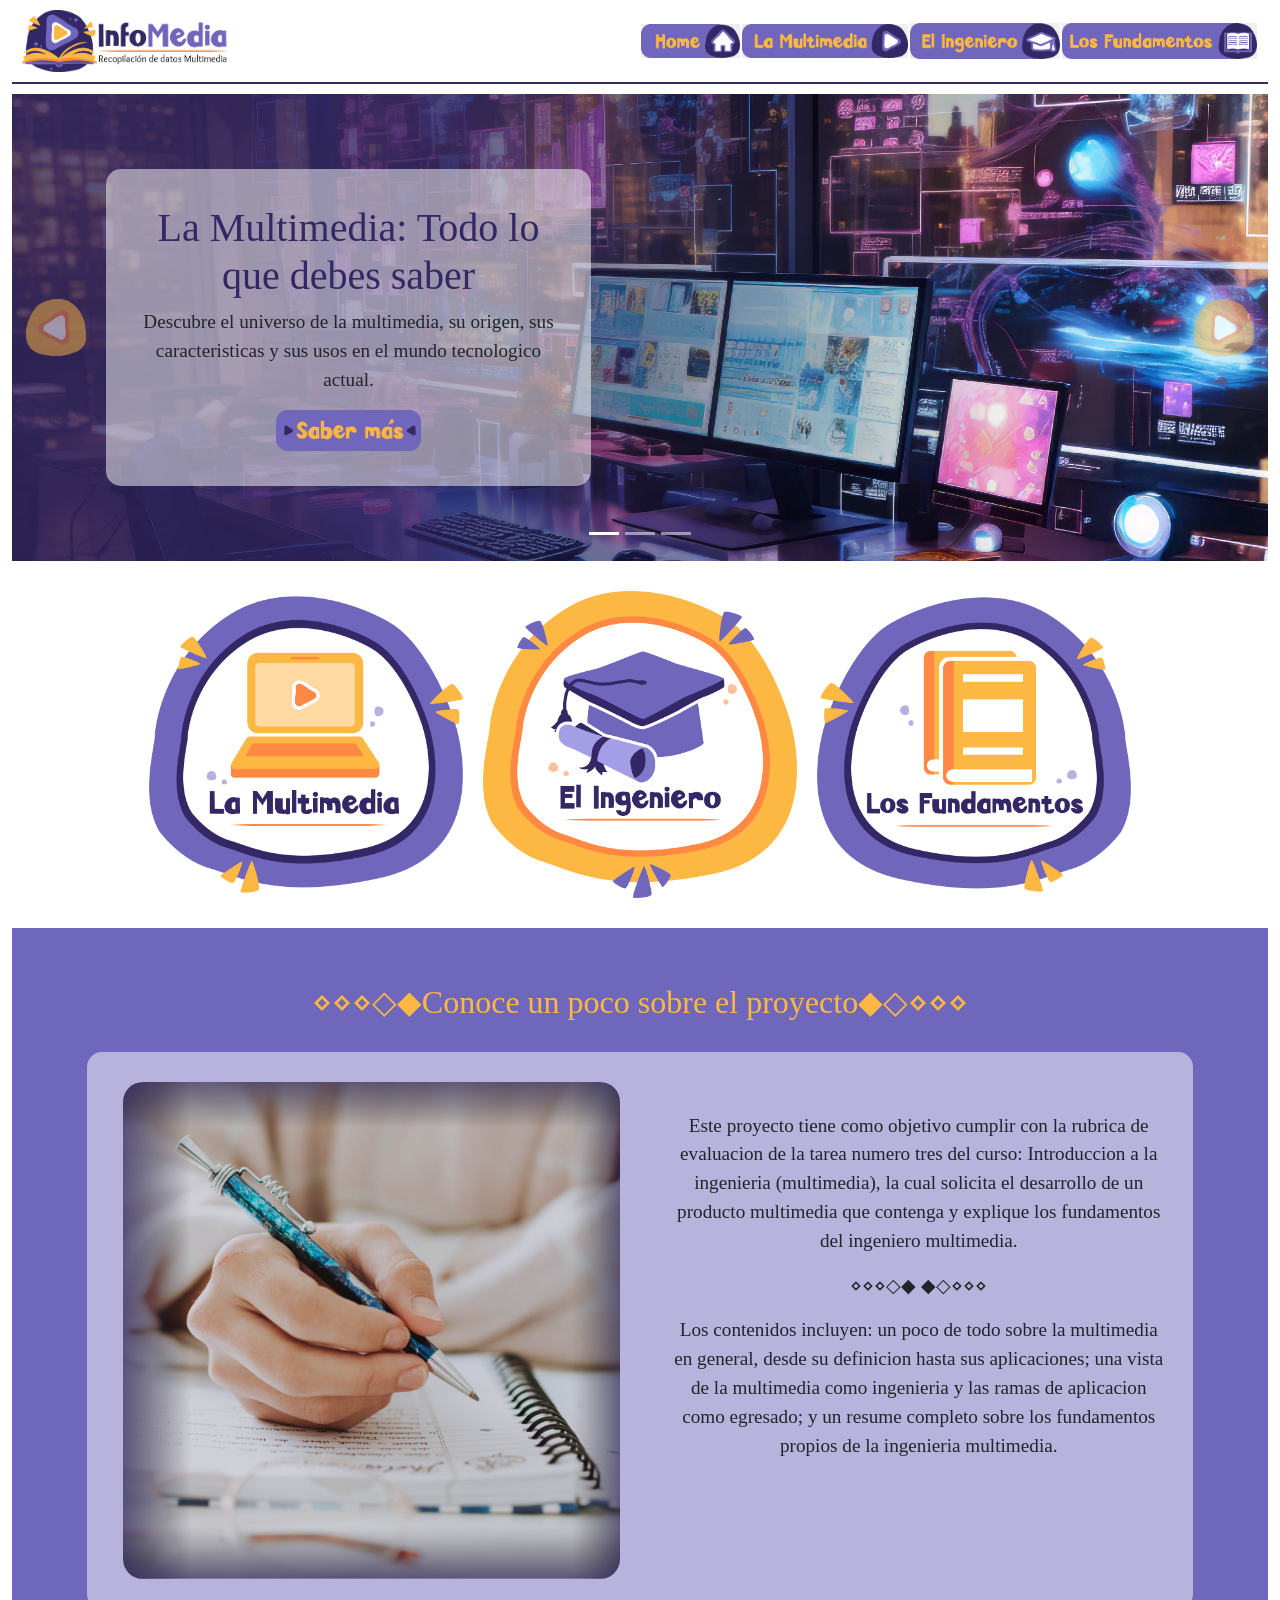
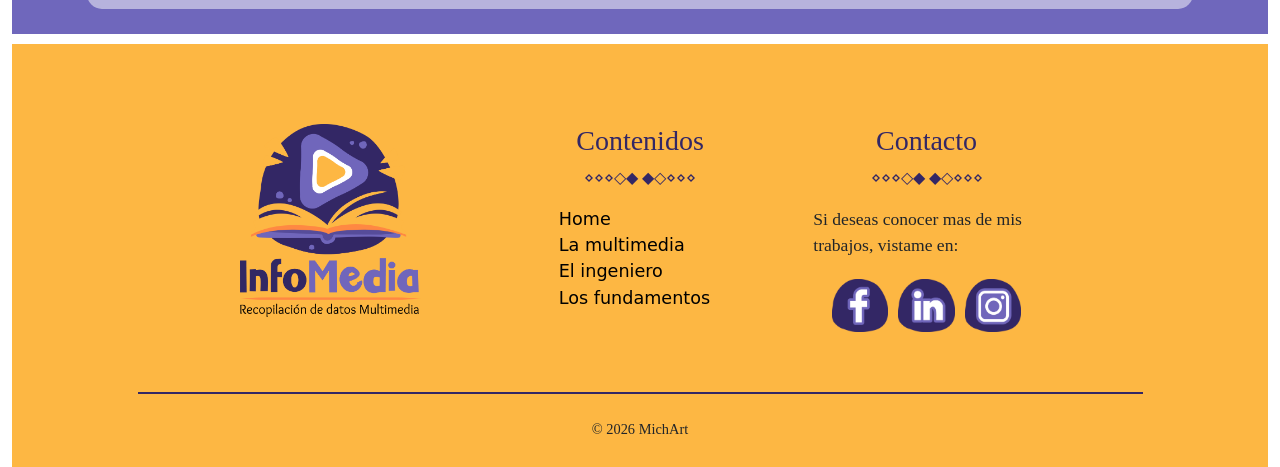
<file: index.html>
<!DOCTYPE html>
<html lang="es">

<head>

    <!--Archivos Meta-->
    <meta charset="UTF-8">
    <meta http-equiv="X-UA-Compatible" content="IE=edge">
    <meta name="viewport" content="width=device-width, initial-scale=1.0">

    <!--Mis estilos externos-->
    <link rel="stylesheet" href="css/style.css">

    <!-- Bootstrap CSS link-->
    <link rel="stylesheet" href="css/bootstrap.min.css">

    <!--Fuentes-->
    <link rel="stylesheet" href="fuente/Overlock-Regular.ttf">
    <link rel="stylesheet" href="fuente/PESTARA.ttf">

    <!--Titulo de la pagina-->
    <title>MultiInfo - HOME</title>

</head>

<body>
    <div class="container-fluid espacio">

        <!--Encabezado-->
        <div class="justifica_Enca padEn BordeEn">

            <div class="col-xs-10 col-sm-3 col-md-3 col-lg-2">
                <a href="index.html"><img src="images/barra_footer/logo.png" alt="Logo" class="ImaLogo"></a>
            </div>
            <div class="col-xs-10 col-sm-1 col-md-2 col-lg-4">

            </div>
            <div class="col-xs-10 col-sm-8 col-md-7 col-lg-6 justifica_Menu">
                <button class="BotonMenu ">
                    <a href="index.html" class="justifica_Menu contHome"><img src="images/barra_footer/BhomeN.png" alt="" class="BotonHome"></a>
                </button>
                <button class="BotonMenu">
                    <a href="la_multimedia.html" class="justifica_Menu contMulti"><img src="images/barra_footer/BMultiN.png" alt="" class="BotonMulti"></a>
                </button>
                <button class="BotonMenu">
                    <a href="el_ingeniero.html" class="justifica_Menu contInge"><img src="images/barra_footer/BIngeN.png" alt="" class="BotonInge"></a>
                </button>
                <button class="BotonMenu">
                    <a href="los_fundamentos.html" class="justifica_Menu contFunda"><img src="images/barra_footer/BFundaN.png" alt="" class="BotonFunda"></a>
                </button>
            </div>
        </div>

        <!--Banner-->
        <div id="carouselExample" class="carousel slide marBanner">

            <div class="carousel-indicators">
                <button type="button" data-bs-target="#carouselExampleIndicators" data-bs-slide-to="0" class="active"
                    aria-current="true" aria-label="Slide 1"></button>
                <button type="button" data-bs-target="#carouselExampleIndicators" data-bs-slide-to="1"
                    aria-label="Slide 2"></button>
                <button type="button" data-bs-target="#carouselExampleIndicators" data-bs-slide-to="2"
                    aria-label="Slide 3"></button>
            </div>
            
            <div class="carousel-inner">
                <div class="carousel-item active fondoC1">
                    <div class="justifica_TextB PadTextB">
                        <div class="col-xs-3 col-sm-3 col-md-5 col-lg-5 colorB1 justifica_TextB1 PadTextB1">
                            <h1 class="TamaFuenteT">La Multimedia: Todo lo que debes saber</h1>
                            <p class="TamaFuente">Descubre el universo de la multimedia, su origen, sus caracteristicas y sus usos en el mundo
                                tecnologico actual.</p>
                            <button class="BotonBannerM">
                                <a href="la_multimedia.html">
                                    <img src="images/HOME/iconos/BotonSmN.png" alt="" class="BotonMH">
                                </a>
                            </button>
                        </div>
                        <div class="col-xs-4 col-sm-4 col-md-5 col-lg-6">
                        </div>
                    </div>
                </div>
                <div class="carousel-item fondoC2">
                    <div class="justifica_TextB PadTextB">
                        <div class="col-xs-3 col-sm-3 col-md-5 col-lg-5 colorB1 justifica_TextB1 PadTextB1">
                            <h1 class="TamaFuenteT">La Multimedia como ingenieria</h1>
                            <p class="TamaFuente">Descubre como es la ingenieria multimedia en el ambito estudiantil, asi como en sus ramas ocupaciones y sus aplicaciones al ser egresado.</p>
                            <button class="BotonBannerM">
                                <a href="el_ingeniero.html">
                                    <img src="images/HOME/iconos/BotonSmN.png" alt="" class="BotonMH">
                                </a>
                            </button>
                        </div>
                        <div class="col-xs-4 col-sm-4 col-md-5 col-lg-6">
                        </div>
                    </div>
                </div>
                <div class="carousel-item fondoC3">
                    <div class="justifica_TextB PadTextB">
                        <div class="col-xs-3 col-sm-3 col-md-5 col-lg-5 colorB1 justifica_TextB1 PadTextB1">
                            <h1 class="TamaFuenteT">Fundamentos del ingeniero multimedia</h1>
                            <p class="TamaFuente">Descubre cuales son sol fundamentos mas importanes dentro de la ingenieria multimedia, sus objetivos y sus usos en el mundo ocupacional.</p>
                            <button class="BotonBannerM">
                                <a href="los_fundamentos.html">
                                    <img src="images/HOME/iconos/BotonSmN.png" alt="" class="BotonMH">
                                </a>
                            </button>
                        </div>
                        <div class="col-xs-4 col-sm-4 col-md-5 col-lg-6">
                        </div>
                    </div>
                </div>
            </div>
            <button class="BotonAn" data-bs-target="#carouselExample" data-bs-slide="prev">
                <img src="images/HOME/iconos/BotonAh.png" alt="" class="BotonCam">
            </button>
            <button class="BotonDes" data-bs-target="#carouselExample" data-bs-slide="next">
                <img src="images/HOME/iconos/BotonDh.png" alt="" class="BotonCam">
            </button>
        </div>


        <!--Contenidos-->
        <div class="justifica_Conte marConte">
            <div class=" col-sm-3 col-md-12 col-lg-12 justifica_ConteB">
                <button class="BotonMedia">
                    <a href="la_multimedia.html">
                        <img src="images/HOME/iconos/La_Multimedia.png" alt="" class="BotonMediaM">
                    </a>
                </button>
                <button class="BotonMedia">
                    <a href="el_ingeniero.html">
                        <img src="images/HOME/iconos/El_Ingeniero.png" alt="" class="BotonMediaM">
                    </a>
                </button>
                <button class="BotonMedia">
                    <a href="los_fundamentos.html">
                        <img src="images/HOME/iconos/Los_Fundamentos.png" alt="" class="BotonMediaM">
                    </a>
                </button>
            </div>
        </div>

        <!--Sobre el proyecto-->
        <div class="justifica_Proye marProye">

            <div class="col-xs-3 col-sm-3 col-md-10 col-lg-10 justifica_Proye1">
                <h2 class="TextTituloProye">⋄⋄⋄◇◆Conoce un poco sobre el proyecto◆◇⋄⋄⋄</h2>
            </div>
            <div class="col-xs-3 col-sm-3 col-md-11 col-lg-11 justifica_Proye1 FondoProye">
                <div class="CajaCoProye">
                    <img src="images/HOME/images/Image_Proyecto.jpg" alt="Imagen representativa" class="Image_Proyecto1">
                </div>

                <div class="CajaCoProye1">
                    <p class="TextContProye">
                        Este proyecto tiene como objetivo cumplir con la rubrica de evaluacion de la tarea numero tres del curso: Introduccion a la ingenieria (multimedia), la cual solicita el desarrollo de un producto multimedia que contenga y explique los fundamentos del ingeniero multimedia.
                    </p>
                    <p class="TextContProye">
                        ⋄⋄⋄◇◆ ◆◇⋄⋄⋄
                    </p>
                    <p class="TextContProye">
                        Los contenidos incluyen: un poco de todo sobre la multimedia en general, desde su definicion hasta sus aplicaciones; una vista de la multimedia como ingenieria y las ramas de aplicacion como egresado; y un resume completo sobre los fundamentos propios de la ingenieria multimedia.
                    </p>
                </div>

            </div>
        </div>

        <!--Footer-->
        <div class="justifica_Footer marFooter">

            <div class="col-sm-3 col-md-12 col-lg-10 justifica_Footer1 marFooter1">

                <div class="CajaCoFooter">
                    <img src="images/barra_footer/logoC.png" alt="Logo" class="ImglogoF">
                </div>
                <div class="CajaCoFooter">
                     <h3 class="TextTituloFooter1">Contenidos</h3>
                     <p class="Separa1">
                        ⋄⋄⋄◇◆ ◆◇⋄⋄⋄
                    </p>
                    <ul class="TextLiFooter1">
                        <p>
                            <li><a href="index.html" class="linkAfooter">Home</a></li>
                            <li><a href="la_multimedia.html" class="linkAfooter">La multimedia</a></li>
                            <li><a href="el_ingeniero.html" class="linkAfooter">El ingeniero</a></li>
                            <li><a href="los_fundamentos.html" class="linkAfooter">Los fundamentos</a></li>
                        </p>
                    </ul>
                </div>
                <div class="CajaCoFooter">
                     <h3 class="TextTituloFooter1">Contacto</h3>
                     <p class="Separa1">
                        ⋄⋄⋄◇◆ ◆◇⋄⋄⋄
                    </p>
                    <p class="TextLiFooter">
                            Si deseas conocer mas de mis trabajos, vistame en:
                        </p>
                        <div class="CajaImagenIcono justifica_Footer1">
                            <img src="images/barra_footer/Face.png" alt="" class="ImagenIcono">
                            <img src="images/barra_footer/In.png" alt="" class="ImagenIcono">
                            <img src="images/barra_footer/Insta.png" alt="" class="ImagenIcono">
                        </div>
                </div>
            </div>


            <div class="col-sm-3 col-md-12 col-lg-12 DerechosCaja">
                <div class="DerechosCaja1">
                    <p class="DerechosText">© 2026 MichArt</p>
                </div>
            </div>
        </div>

    </div>


    <script src="js/bootstrap.js"></script>

</body>

</html>
</file>
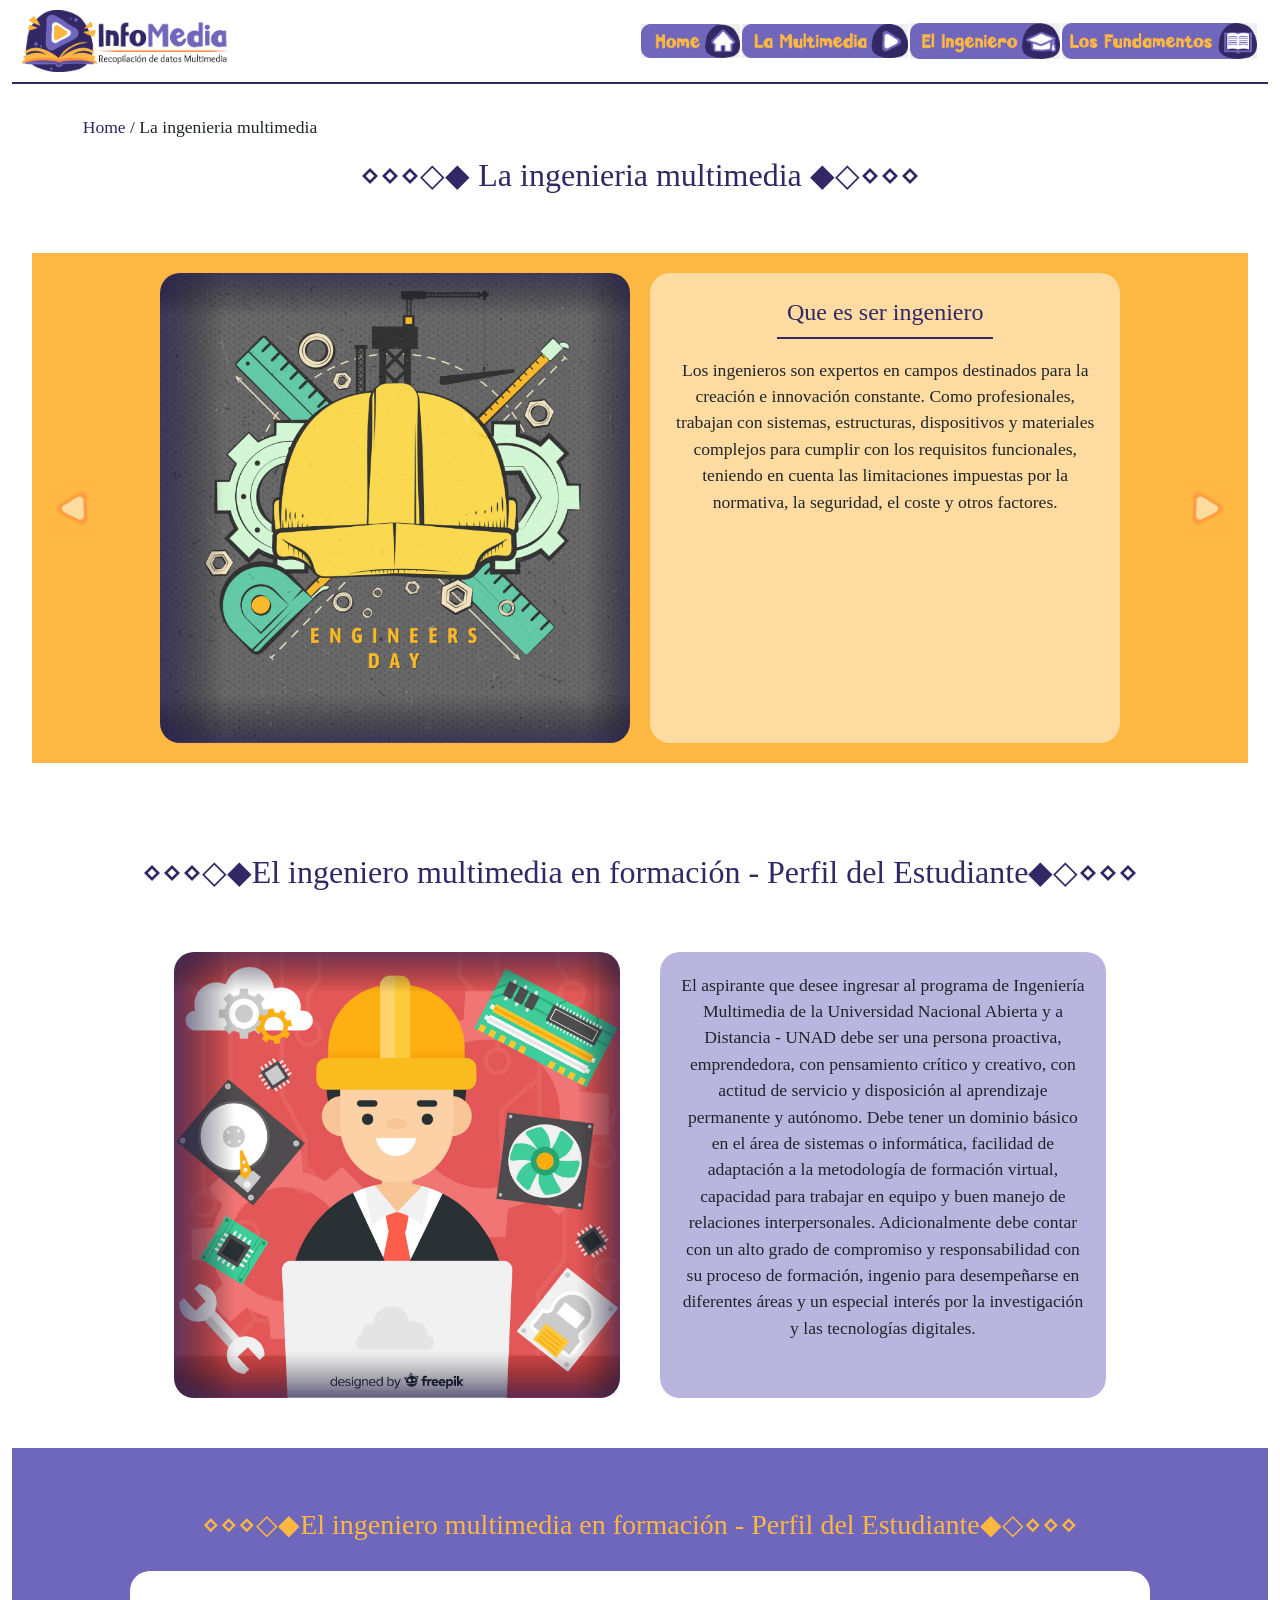
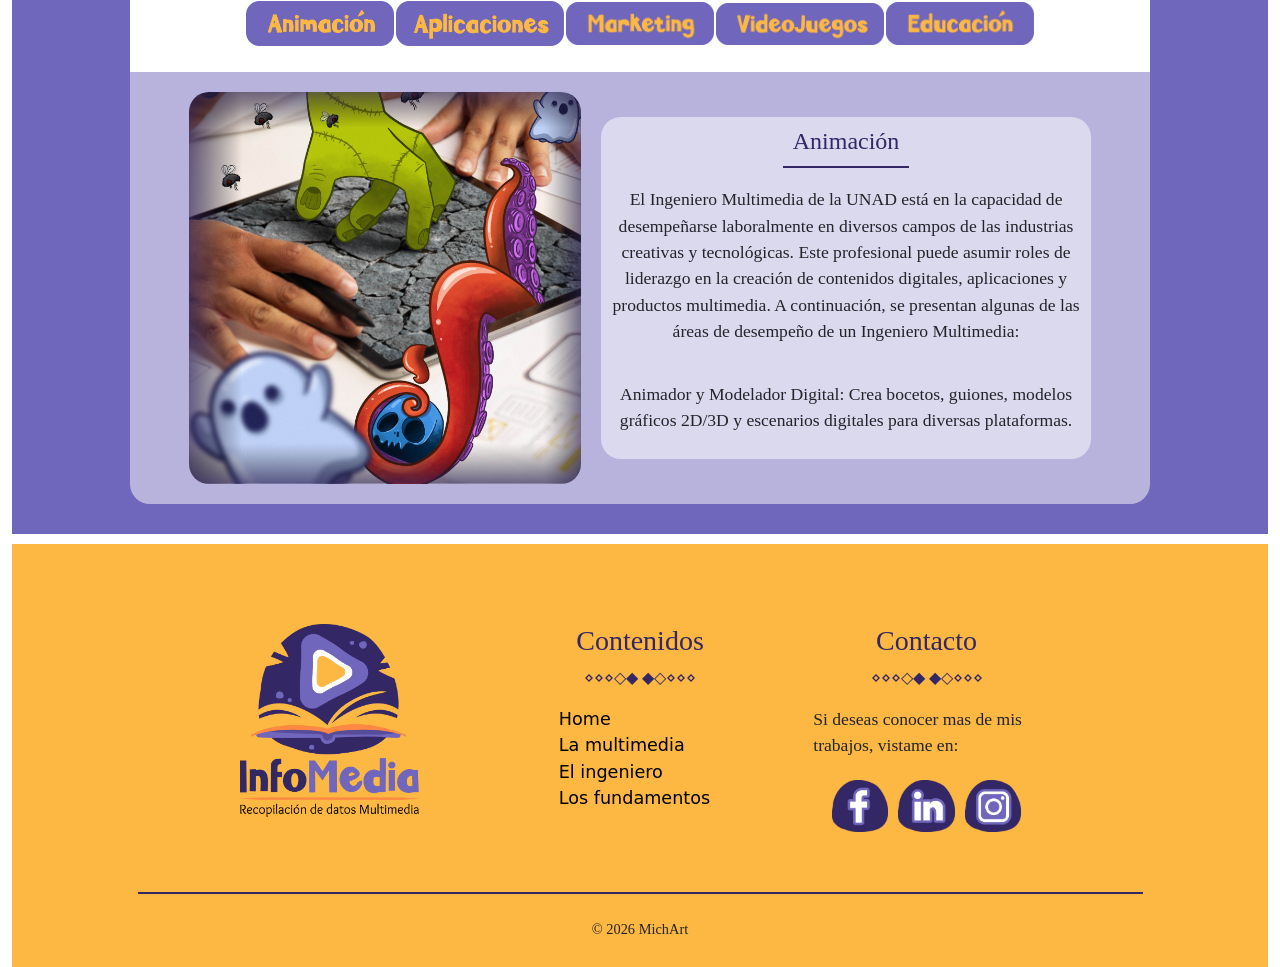
<file: el_ingeniero.html>
<!DOCTYPE html>
<html lang="es">

<head> 

    <!--Archivos Meta-->
    <meta charset="UTF-8">
    <meta http-equiv="X-UA-Compatible" content="IE=edge">
    <meta name="viewport" content="width=device-width, initial-scale=1.0">

    <!--Mis estilos externos-->
    <link rel="stylesheet" href="css/style.css">

    <!-- Bootstrap CSS link-->
    <link rel="stylesheet" href="css/bootstrap.min.css">

    <!--Titulo de la pagina-->
    <title>MultiInfo - HOME</title>

</head>

<body>
    <div class="container-fluid espacio">

        <!--Encabezado-->
        <div class="justifica_Enca padEn BordeEn">

            <div class="col-xs-10 col-sm-3 col-md-3 col-lg-2">
                <a href="index.html"><img src="images/barra_footer/logo.png" alt="Logo" class="ImaLogo"></a>
            </div>
            <div class="col-xs-10 col-sm-1 col-md-2 col-lg-4">

            </div>
            <div class="col-xs-10 col-sm-8 col-md-7 col-lg-6 justifica_Menu">
                <button class="BotonMenu ">
                    <a href="index.html" class="justifica_Menu contHome"><img src="images/barra_footer/BhomeN.png" alt="" class="BotonHome"></a>
                </button>
                <button class="BotonMenu">
                    <a href="la_multimedia.html" class="justifica_Menu contMulti"><img src="images/barra_footer/BMultiN.png" alt="" class="BotonMulti"></a>
                </button>
                <button class="BotonMenu">
                    <a href="el_ingeniero.html" class="justifica_Menu contInge"><img src="images/barra_footer/BIngeN.png" alt="" class="BotonInge"></a>
                </button>
                <button class="BotonMenu">
                    <a href="los_fundamentos.html" class="justifica_Menu contFunda"><img src="images/barra_footer/BFundaN.png" alt="" class="BotonFunda"></a>
                </button>
            </div>
        </div>

        <!--titulo de la pagina-->
        <div class="justy2 marTitulo justifica_Titulo">

            <div class=" col-sm-3 col-md-12 col-lg-12 marTitulo1 justifica_Titulo1">

                <div class=" col-sm-3 col-md-11 col-lg-11">
                    <p class="TextoTitulo3"><a href="index.html" class="TextoTitulo1">Home</a> / La ingenieria multimedia</p>
                </div>

                <div class=" col-sm-3 col-md-11 col-lg-11 justifica_Titulo1">
                    <h2 class="TextoTitulo2">⋄⋄⋄◇◆ La ingenieria multimedia ◆◇⋄⋄⋄</h2>
                </div>

            </div>

        </div>

        <!--Definición-->
        <div class="justifica_Gias_Multi marGias_Multi">
            <div id="carouselExample1" class="carousel slide col-xs-3 col-sm-3 col-md-12 col-lg-12">
        
                <div class="carousel-inner GiaCaja">
                    <div class="carousel-item active">
                        <div class="justifica_Gias_Multi2">
                            <div class="CajaGiasC">
                                <img src="images/Ingeniero/Ingenieria.jpg" class="ImageGias">
                            </div>
                            <div class="CajaGiasC1 justifica_Gias_Mult3">
                                <h4 class="GiasTitulo">Que es ser ingeniero</h4>
                                <p class="GiasTexto">Los ingenieros son expertos en campos destinados para la creación e innovación constante. Como profesionales, trabajan con sistemas, estructuras, dispositivos y materiales complejos para cumplir con los requisitos funcionales, teniendo en cuenta las limitaciones impuestas por la normativa, la seguridad, el coste y otros factores.</p>
                            </div>
                        </div>
                    </div>
                    <div class="carousel-item">
                        <div class="justifica_Gias_Multi2">
                            <div class="CajaGiasC">
                                <img src="images/Ingeniero/Ingenieria_multimedia.jpg" class="ImageGias">
                            </div>
                            <div class="CajaGiasC1 justifica_Gias_Mult3">
                                <h4 class="GiasTitulo">La ingenieria Multimedia</h4>
                                <p class="GiasTexto">Es una disciplina que combina principios de ingeniería, diseño, comunicación y tecnología para crear y gestionar contenido multimedia interactivo. Esta rama de la ingeniería se centra en el desarrollo de aplicaciones y sistemas que integran diferentes tipos de medios, como texto, imágenes, audio, video y animaciones, con el objetivo de transmitir información de manera efectiva y atractiva. Un ingeniero multimedia es un profesional que combina habilidades técnicas y creativas para diseñar, desarrollar y gestionar contenido multimedia interactivo</p>
                            </div>
                        </div>
                    </div>
                </div>

                <button class="BotonAnTipos" data-bs-target="#carouselExample1" data-bs-slide="prev">
                    <img src="images/HOME/iconos/BotonAh.png" alt="" class="BotonCam">
                </button>
                <button class="BotonDesTipos" data-bs-target="#carouselExample1" data-bs-slide="next">
                    <img src="images/HOME/iconos/BotonDh.png" alt="" class="BotonCam">
                </button>
            </div>
        </div>

        <!--El ingeniero multimedia en formación-->
        <div class="justifica_Cara_Multi marCara_Multi">
            <div class="col-xs-3 col-sm-3 col-md-11 col-lg-11 justifica_Cara_Multi1 marCara_Multi1">
                <h2 class="TextTituloCara1">⋄⋄⋄◇◆El ingeniero multimedia en formación - Perfil del Estudiante◆◇⋄⋄⋄</h2>
            </div>
            <div class="col-xs-3 col-sm-3 col-md-11 col-lg-11 justifica_Cara_Multi3">
                <div class="CajaCara justifica_Cara_Multi1">
                    <img src="images/Ingeniero/PerfilE.jpg" class="Imacara">
                </div>
                <div class="CajaCara2 justifica_Cara_Multi2">
                    <p class="CajaCaratexto">El aspirante que desee ingresar al programa de Ingeniería Multimedia de la Universidad Nacional Abierta y a Distancia - UNAD debe ser una persona proactiva, emprendedora, con pensamiento crítico y creativo, con actitud de servicio y disposición al aprendizaje permanente y autónomo. Debe tener un dominio básico en el área de sistemas o informática, facilidad de adaptación a la metodología de formación virtual, capacidad para trabajar en equipo y buen manejo de relaciones interpersonales. Adicionalmente debe contar con un alto grado de compromiso y responsabilidad con su proceso de formación, ingenio para desempeñarse en diferentes áreas y un especial interés por la investigación y las tecnologías digitales.
</p>
                </div>
            </div>
        </div>

        <!--Campos de aplicación del ingeniero multimedia-->
        <div class="justifica_Campos_Inge marCampos_Inge FondoCampos">
            <div class="col-xs-3 col-sm-3 col-md-11 col-lg-11 justifica_Campos_Inge marCampos_Inge">
                <div class="col-xs-3 col-sm-3 col-md-11 col-lg-11 justifica_Campos_Inge1 marCampos_Inge1">
                    <h3 class="TituloCampos">⋄⋄⋄◇◆El ingeniero multimedia en formación - Perfil del Estudiante◆◇⋄⋄⋄</h3>
                </div>
                <div class="col-xs-3 col-sm-3 col-md-11 col-lg-11 justifica_Campos_Inge1 radioCam">
                    <ul class="justifica_Campos_Inge1 CajaCam botonCampo" id="pills-tab" role="tablist">
                        <li class="nav-item BotonCampo1 justifica_Campos_Inge1" role="presentation">
                            <button class="BotonCajaTag active" id="pills-home-tab" data-bs-toggle="pill" data-bs-target="#pills-1"
                                type="button" role="tab" aria-controls="pills-home" aria-selected="true"><img src="images/Multimedia/iconos/AniN.png" class="BotonCajaTag_ani"></button>
                        </li>
                        <li class="nav-item BotonCampo2 justifica_Campos_Inge1" role="presentation">
                            <button class="BotonCajaTag" id="pills-profile-tab" data-bs-toggle="pill" data-bs-target="#pills-2"
                                type="button" role="tab" aria-controls="pills-profile" aria-selected="false"><img src="images/Multimedia/iconos/ApliN.png" class="BotonCajaTag_apli"></button>
                        </li>
                        <li class="nav-item BotonCampo1 justifica_Campos_Inge1" role="presentation">
                            <button class="BotonCajaTag" id="pills-contact-tab" data-bs-toggle="pill" data-bs-target="#pills-3"
                                type="button" role="tab" aria-controls="pills-profile" aria-selected="false"><img src="images/Multimedia/iconos/MarkN.png" class="BotonCajaTag_mark"></button>
                        </li>
                        <li class="nav-item BotonCampo2 justifica_Campos_Inge1" role="presentation">
                            <button class="BotonCajaTag" id="pills-disabled-tab" data-bs-toggle="pill" data-bs-target="#pills-4"
                                type="button" role="tab" aria-controls="pills-profile" aria-selected="false"><img src="images/Multimedia/iconos/VideN.png" class="BotonCajaTag_vide"></button>
                        </li>
                        <li class="nav-item BotonCampo1 justifica_Campos_Inge1" role="presentation">
                            <button class="BotonCajaTag" id="pills-disa-tab" data-bs-toggle="pill" data-bs-target="#pills-5"
                                type="button" role="tab" aria-controls="pills-profile" aria-selected="false"><img src="images/Multimedia/iconos/EduN.png" class="BotonCajaTag_edu"></button>
                        </li>
                    </ul>
                </div>

                <div class="col-xs-3 col-sm-3 col-md-11 col-lg-11 FondoCampos1">

                    <div class="tab-content" id="pills-tabContent">

                        
                        <div class="col-xs-3 col-sm-3 col-md-12 col-lg-12 tab-pane fade show active" id="pills-1">
                            <div class="justifica_Campos_Co">
                                <div class="CajaCoCamp1">
                                    <img src="images/Ingeniero/Animacion.jpg" class="ImaCoCamp">
                                </div>
                                <div class="CajaCoCamp justifica_Campos_Co1">
                                    <h4 class="CampoTitulo">Animación</h4>
                                    <p class="CampoTexto">El Ingeniero Multimedia de la UNAD está en la capacidad de desempeñarse laboralmente
                                        en diversos campos de las industrias creativas y tecnológicas. Este profesional puede asumir roles de
                                        liderazgo en la creación de contenidos digitales, aplicaciones y productos multimedia. A continuación,
                                        se presentan algunas de las áreas de desempeño de un Ingeniero Multimedia:</p>
                                    <p class="CampoTexto">Animador y Modelador Digital: Crea bocetos, guiones, modelos gráficos 2D/3D
                                        y escenarios digitales para diversas plataformas.</p>
                                </div>
                            </div>
                        </div>

                        <div class="col-xs-3 col-sm-3 col-md-12 col-lg-12 tab-pane fade" id="pills-2">
                            <div class="justifica_Campos_Co">
                                <div class="CajaCoCamp1">
                                    <img src="images/Ingeniero/Aplicaciones.jpg" class="ImaCoCamp">
                                </div>
                                <div class="CajaCoCamp justifica_Campos_Co1">
                                    <h4 class="CampoTitulo">Desarrollo de aplicaciones multimedia</h4>
                                    <p class="CampoTexto">El Ingeniero Multimedia de la UNAD está en la capacidad de desempeñarse laboralmente
                                        en diversos campos de las industrias creativas y tecnológicas. Este profesional puede asumir roles de
                                        liderazgo en la creación de contenidos digitales, aplicaciones y productos multimedia. A continuación,
                                        se presentan algunas de las áreas de desempeño de un Ingeniero Multimedia:</p>
                                    <p class="CampoTexto">Desarrollador de Aplicaciones Multimedia y Web: Diseña y gestiona el back-end y front-end de sitios y aplicaciones web. Diseñador de Experiencia de Usuario (UI/UX): Diseña interfaces y experiencias interactivas centradas en el usuario.</p>
                                </div>
                            </div>
                        </div>

                        <div class="col-xs-3 col-sm-3 col-md-12 col-lg-12 tab-pane fade" id="pills-3">
                            <div class="justifica_Campos_Co">
                                <div class="CajaCoCamp1">
                                    <img src="images/Ingeniero/Maketing.jpg" class="ImaCoCamp">
                                </div>
                                <div class="CajaCoCamp justifica_Campos_Co1">
                                    <h4 class="CampoTitulo">Marketing multimedia</h4>
                                    <p class="CampoTexto">El Ingeniero Multimedia de la UNAD está en la capacidad de desempeñarse laboralmente
                                        en diversos campos de las industrias creativas y tecnológicas. Este profesional puede asumir roles de
                                        liderazgo en la creación de contenidos digitales, aplicaciones y productos multimedia. A continuación,
                                        se presentan algunas de las áreas de desempeño de un Ingeniero Multimedia:</p>
                                    <p class="CampoTexto">Diseñador de Contenidos Digitales: Crea piezas gráficas y productos audiovisuales para estrategias de comunicación y marketing digital.</p>
                                </div>
                            </div>
                        </div>

                        <div class="col-xs-3 col-sm-3 col-md-12 col-lg-12 tab-pane fade" id="pills-4">
                            <div class="justifica_Campos_Co">
                                <div class="CajaCoCamp1">
                                    <img src="images/Ingeniero/Videojuegos.jpg" class="ImaCoCamp">
                                </div>
                                <div class="CajaCoCamp justifica_Campos_Co1">
                                    <h4 class="CampoTitulo">Videojuegos</h4>
                                    <p class="CampoTexto">El Ingeniero Multimedia de la UNAD está en la capacidad de desempeñarse laboralmente
                                        en diversos campos de las industrias creativas y tecnológicas. Este profesional puede asumir roles de
                                        liderazgo en la creación de contenidos digitales, aplicaciones y productos multimedia. A continuación,
                                        se presentan algunas de las áreas de desempeño de un Ingeniero Multimedia:</p>
                                    <p class="CampoTexto">Desarrollador de Videojuegos y Realidades Extendidas: Programa, integra y optimiza código para videojuegos y aplicaciones de realidad virtual y aumentada utilizando motores de desarrollo en tiempo real.</p>
                                </div>
                            </div>
                        </div>

                        <div class="col-xs-3 col-sm-3 col-md-12 col-lg-12 tab-pane fade" id="pills-5">
                            <div class="justifica_Campos_Co">
                                <div class="CajaCoCamp1">
                                    <img src="images/Ingeniero/proyectos.jpg" class="ImaCoCamp">
                                </div>
                                <div class="CajaCoCamp justifica_Campos_Co1">
                                    <h4 class="CampoTitulo">Gestion de Proyectos</h4>
                                    <p class="CampoTexto">El Ingeniero Multimedia de la UNAD está en la capacidad de desempeñarse laboralmente
                                        en diversos campos de las industrias creativas y tecnológicas. Este profesional puede asumir roles de
                                        liderazgo en la creación de contenidos digitales, aplicaciones y productos multimedia. A continuación,
                                        se presentan algunas de las áreas de desempeño de un Ingeniero Multimedia:</p>
                                    <p class="CampoTexto">Gestor de Proyectos Multimedia: Planea, ejecuta y gestiona el desarrollo de proyectos digitales multimedia respondiendo a necesidades del sector productivo.</p>
                                </div>
                            </div>
                        </div>

                    </div>

                </div>
            </div>
        </div>

        <!--Footer-->
        <div class="justifica_Footer marFooter">

            <div class="col-sm-3 col-md-12 col-lg-10 justifica_Footer1 marFooter1">

                <div class="CajaCoFooter">
                    <img src="images/barra_footer/logoC.png" alt="Logo" class="ImglogoF">
                </div>
                <div class="CajaCoFooter">
                     <h3 class="TextTituloFooter1">Contenidos</h3>
                     <p class="Separa1">
                        ⋄⋄⋄◇◆ ◆◇⋄⋄⋄
                    </p>
                    <ul class="TextLiFooter1">
                        <p>
                            <li><a href="index.html" class="linkAfooter">Home</a></li>
                            <li><a href="la_multimedia.html" class="linkAfooter">La multimedia</a></li>
                            <li><a href="el_ingeniero.html" class="linkAfooter">El ingeniero</a></li>
                            <li><a href="los_fundamentos.html" class="linkAfooter">Los fundamentos</a></li>
                        </p>
                    </ul>
                </div>
                <div class="CajaCoFooter">
                     <h3 class="TextTituloFooter1">Contacto</h3>
                     <p class="Separa1">
                        ⋄⋄⋄◇◆ ◆◇⋄⋄⋄
                    </p>
                    <p class="TextLiFooter">
                            Si deseas conocer mas de mis trabajos, vistame en:
                        </p>
                        <div class="CajaImagenIcono justifica_Footer1">
                            <img src="images/barra_footer/Face.png" alt="" class="ImagenIcono">
                            <img src="images/barra_footer/In.png" alt="" class="ImagenIcono">
                            <img src="images/barra_footer/Insta.png" alt="" class="ImagenIcono">
                        </div>
                </div>
            </div>


            <div class="col-sm-3 col-md-12 col-lg-12 DerechosCaja">
                <div class="DerechosCaja1">
                    <p class="DerechosText">© 2026 MichArt</p>
                </div>
            </div>
        </div>

    </div>


    <script src="js/bootstrap.js"></script>


</body>

</html>
</file>
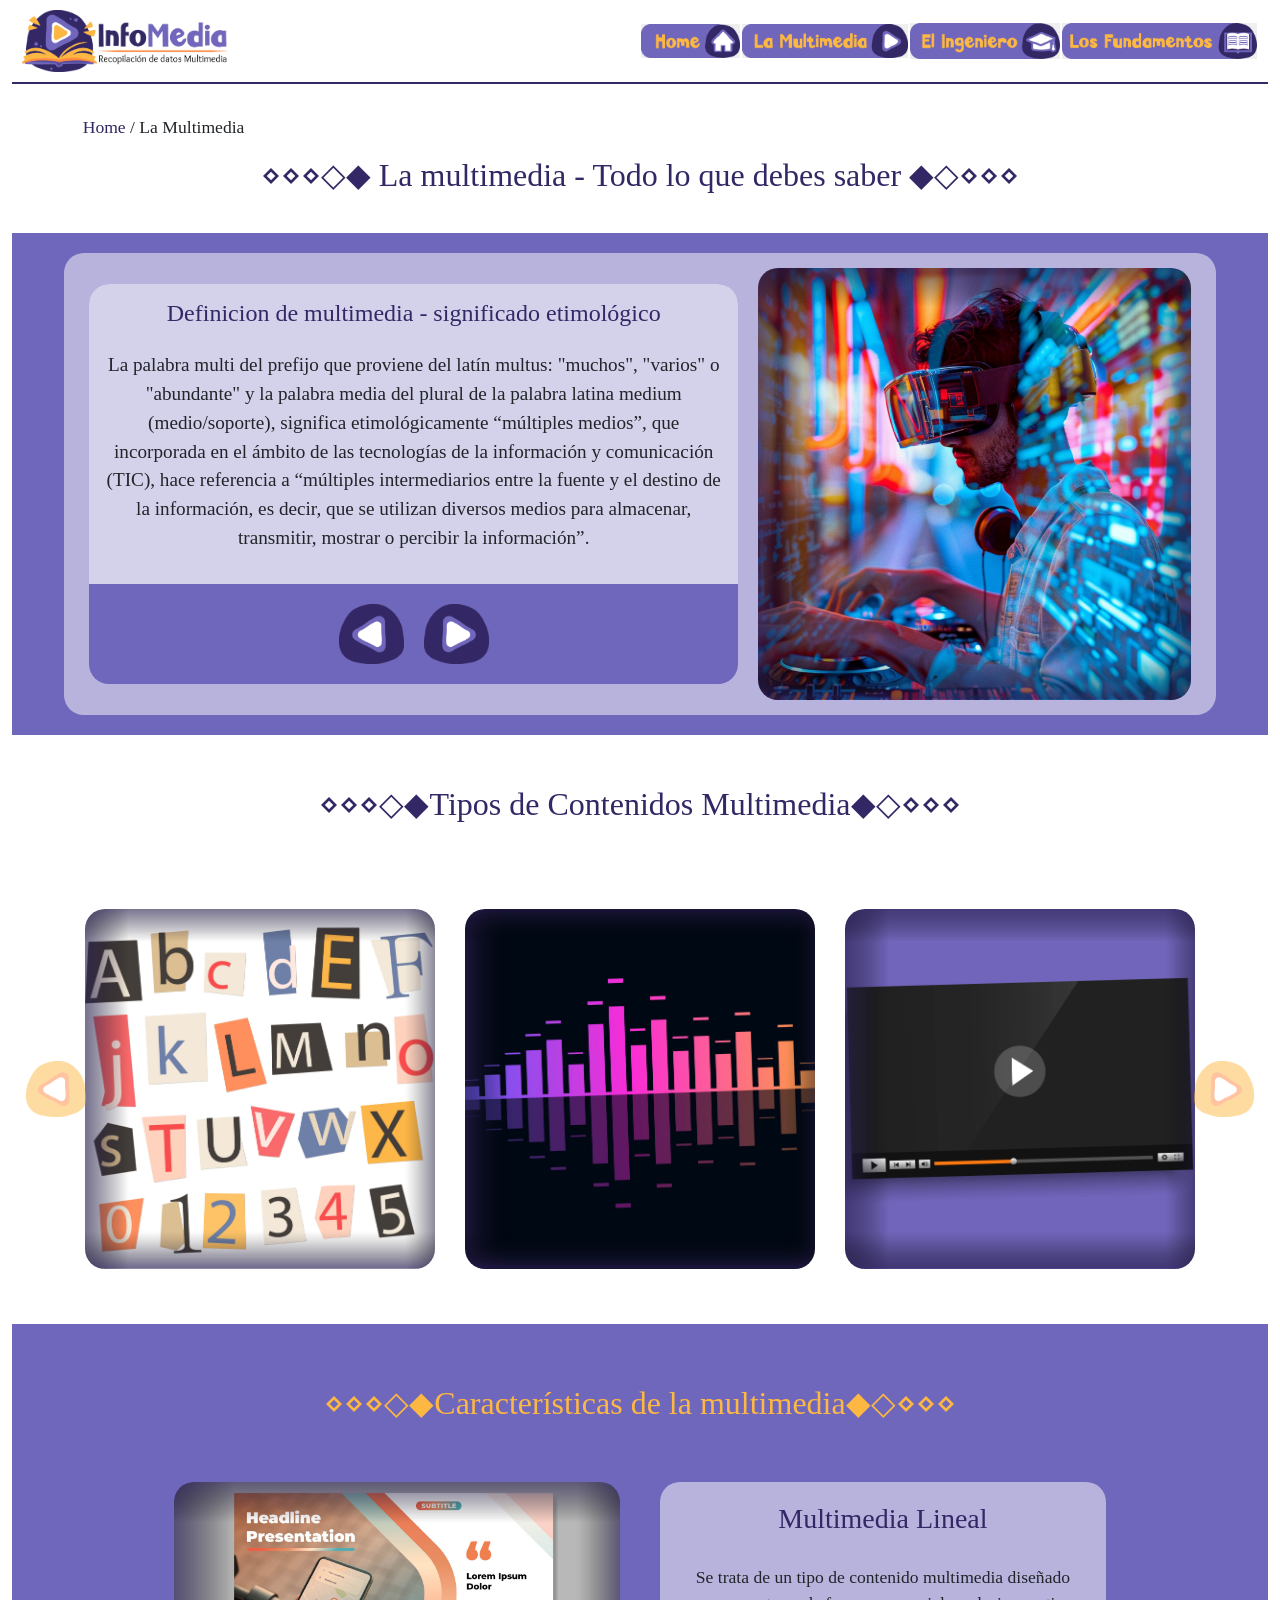
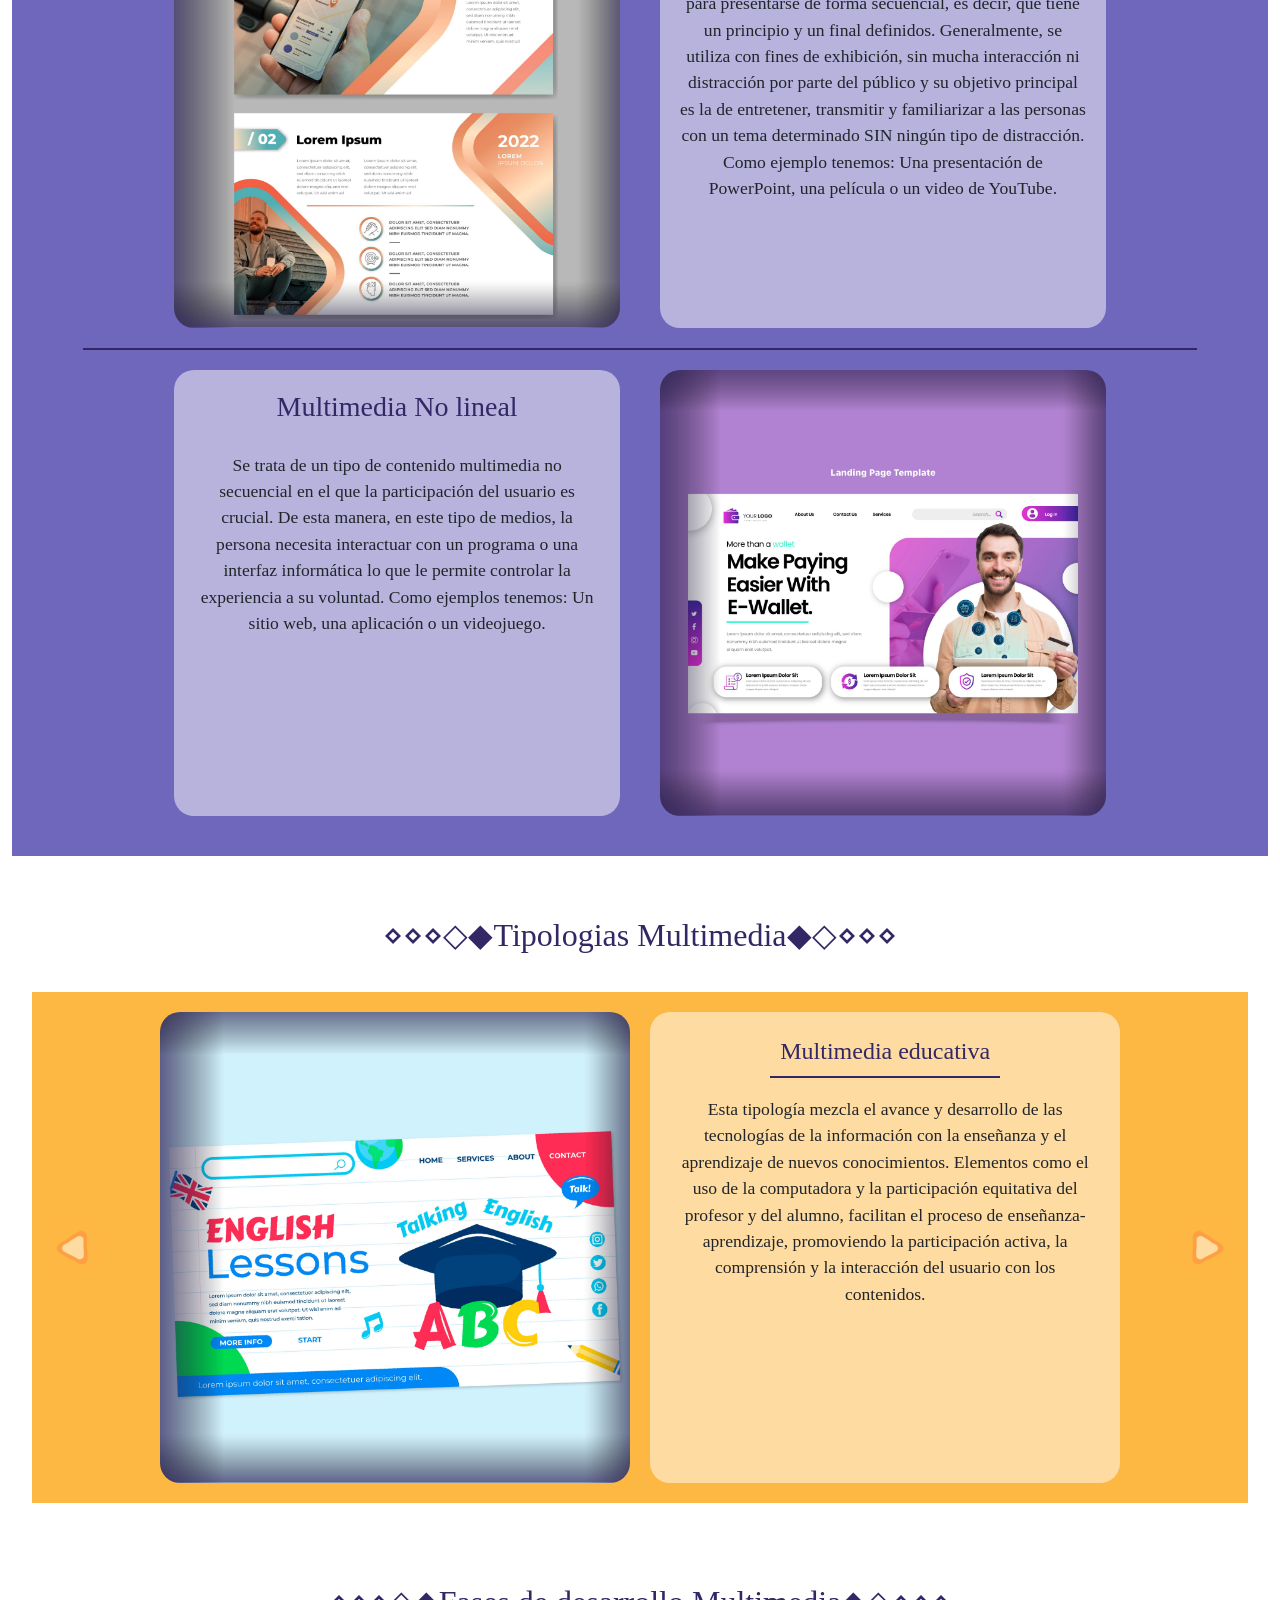
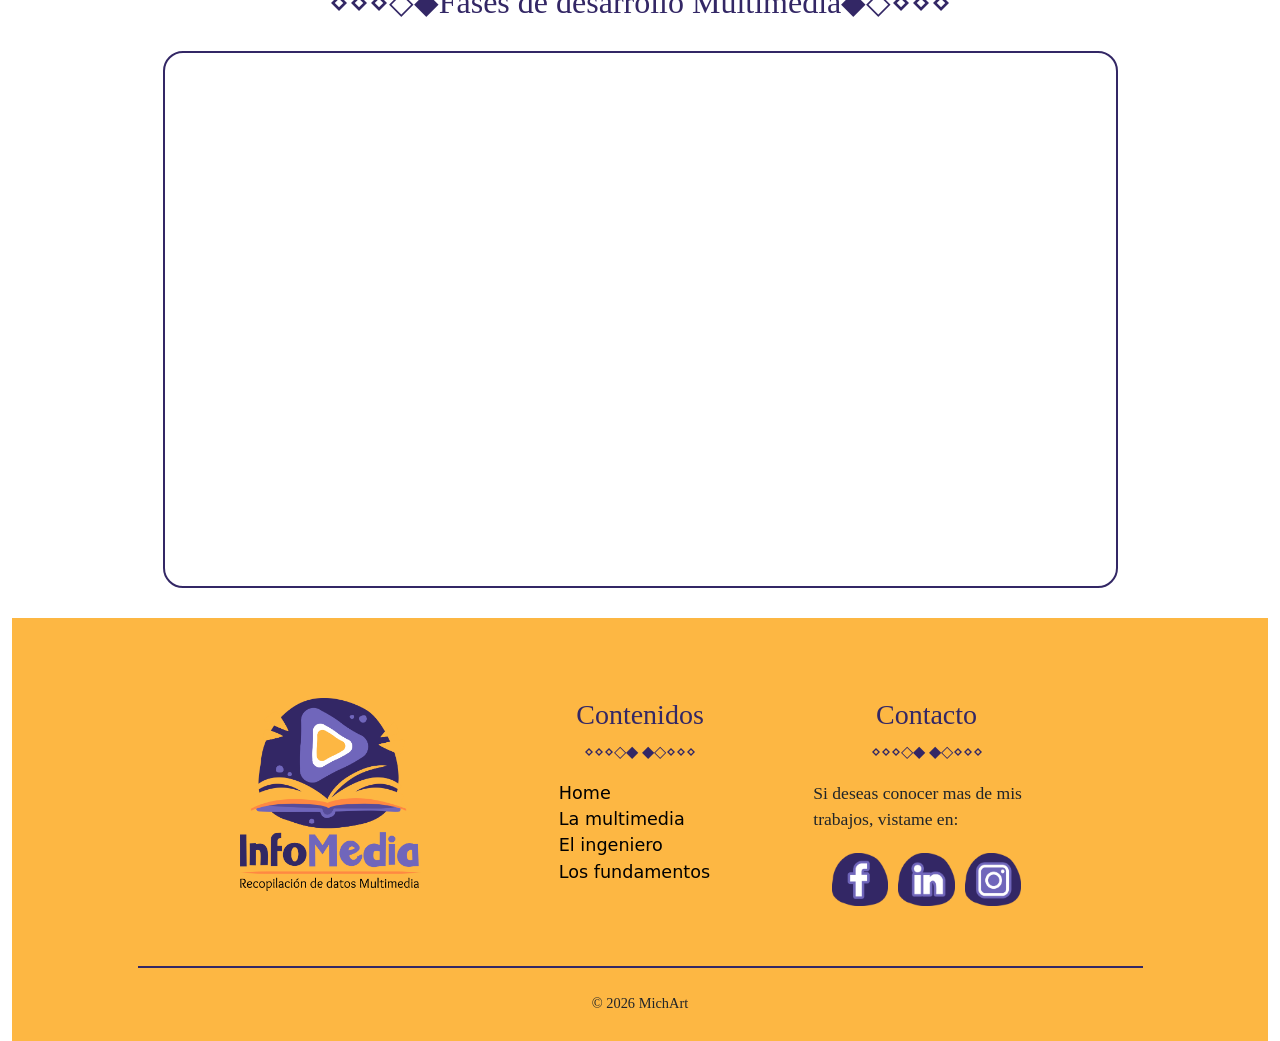
<file: la_multimedia.html>
<!DOCTYPE html>
<html lang="es">

<head>

    <!--Archivos Meta-->
    <meta charset="UTF-8">
    <meta http-equiv="X-UA-Compatible" content="IE=edge">
    <meta name="viewport" content="width=device-width, initial-scale=1.0">

    <!--Mis estilos externos-->
    <link rel="stylesheet" href="css/style.css">

    <!-- Bootstrap CSS link-->
    <link rel="stylesheet" href="css/bootstrap.min.css">

    <!--Fuentes-->
    <link rel="stylesheet" href="fuente/Overlock-Regular.ttf">
    <link rel="stylesheet" href="fuente/PESTARA.ttf">

    <!--Titulo de la pagina-->
    <title>MultiInfo - HOME</title>

</head>

<body>
    <div class="container-fluid espacio">

        <!--Encabezado-->
        <div class="justifica_Enca padEn BordeEn">

            <div class="col-xs-10 col-sm-3 col-md-3 col-lg-2">
                <a href="index.html"><img src="images/barra_footer/logo.png" alt="Logo" class="ImaLogo"></a>
            </div>
            <div class="col-xs-10 col-sm-1 col-md-2 col-lg-4">

            </div>
            <div class="col-xs-10 col-sm-8 col-md-7 col-lg-6 justifica_Menu">
                <button class="BotonMenu ">
                    <a href="index.html" class="justifica_Menu contHome"><img src="images/barra_footer/BhomeN.png" alt="" class="BotonHome"></a>
                </button>
                <button class="BotonMenu">
                    <a href="la_multimedia.html" class="justifica_Menu contMulti"><img src="images/barra_footer/BMultiN.png" alt="" class="BotonMulti"></a>
                </button>
                <button class="BotonMenu">
                    <a href="el_ingeniero.html" class="justifica_Menu contInge"><img src="images/barra_footer/BIngeN.png" alt="" class="BotonInge"></a>
                </button>
                <button class="BotonMenu">
                    <a href="los_fundamentos.html" class="justifica_Menu contFunda"><img src="images/barra_footer/BFundaN.png" alt="" class="BotonFunda"></a>
                </button>
            </div>
        </div>

        <!--titulo de la pagina-->
        <div class="justy2 marTitulo justifica_Titulo">

            <div class=" col-sm-3 col-md-12 col-lg-12 marTitulo1 justifica_Titulo1">

                <div class=" col-sm-3 col-md-11 col-lg-11">
                    <p class="TextoTitulo3"><a href="index.html" class="TextoTitulo1">Home</a> / La Multimedia</p>
                </div>

                <div class=" col-sm-3 col-md-11 col-lg-11 justifica_Titulo1">
                    <h2 class="TextoTitulo2">⋄⋄⋄◇◆ La multimedia - Todo lo que debes saber ◆◇⋄⋄⋄</h2>
                </div>

            </div>

        </div>

        <!--Definicion-->
        <div class="justifica_Definicion_Multi marDefi_Multi">
        
            <div class="col-xs-11 col-sm-11 col-md-11 col-lg-11 justifica_Definicion_Multi marDefi_Multi1">
        
                <div class="justifica_Definicion_Multi1 marDefi_Multi DefiTama">
        
                    <div class="DefiCaja">
        
                        <div class="DefiCajaB">
                            <div class="DefiCajaB1">
                                <div class="DefiCajaBConten">
                                    <div class="CajaDefiUnoA">
                                        <h4>Definicion de multimedia - significado etimológico</h4>
                                    </div>
                                    <div class="CajaDefiUnoB">
                                        <p class="TextoDef1">La palabra multi del prefijo que proviene del latín multus: "muchos", "varios" o "abundante" y la palabra media del plural de la palabra latina medium (medio/soporte), significa etimológicamente “múltiples medios”, que incorporada en el ámbito de las tecnologías de la información y comunicación (TIC), hace referencia a “múltiples intermediarios entre la fuente y el destino de la información, es decir, que se utilizan diversos medios para almacenar, transmitir, mostrar o percibir la información”.</p>
                                    </div>
                                </div>
                                <div class="DefiCajaBConten">
                                    <div class="CajaDefiUnoA">
                                        <h4>Primera definicion de multimedia</h4>
                                    </div>
                                    <div class="CajaDefiUnoB">
                                        <p class="TextoDef1">El término multimedia se utiliza para referirse a cualquier objeto o sistema que relaciona múltiples medios de expresión físicos o digitales para presentar o comunicar información. De allí la expresión multimedios. Los medios pueden ser variados, desde texto e imágenes, hasta animación, sonido, video, etc.</p>
                                    </div>
                                </div>
                                <div class="DefiCajaBConten">
                                    <div class="CajaDefiUnoA">
                                        <h4>Segunda definicion de multimedia</h4>
                                    </div>
                                    <div class="CajaDefiUnoB">
                                        <p class="TextoDef1">El contenido multimedia es aquel que utiliza de manera conjunta y simultánea diferentes mecanismos de comunicación, como pueden ser el audio, el video, el texto escrito y la imagen.</p>
                                    </div>
                                </div>
                            </div>
                        </div>
        
                    </div>
                    <div class="DefiCaja justifica_Definicion_Multi">
                        <button class="Pre"><img src="images/HOME/iconos/BotonAn.png" alt="" class="ButtonDefi1"></button>
                        <button class="Next"><img src="images/HOME/iconos/BotonDn.png" alt="" class="ButtonDefi2"></button>
                    </div>
                </div>
        
                <div class="justifica_Definicion_Multi DefiTama1">
                    <img src="images/Multimedia/images/DMultimedia.jpg" class="ImagenDefi">
                </div>

            </div>
            
        </div>

        <!--Tipos de contenidos multimedia-->
        <div class="justifica_TiposF_Multi marTiposF_Multi">

            <div class="col-xs-3 col-sm-3 col-md-12 col-lg-12 justifica_TiposF_Multi1 marTiposF_Multi1">
                <h2 class="TextTituloTiposF">⋄⋄⋄◇◆Tipos de Contenidos Multimedia◆◇⋄⋄⋄</h2>
            </div>
            <div class="col-xs-3 col-sm-3 col-md-12 col-lg-12">
                <div id="carouselExample" class="carousel slide">
        
                    <div class="carousel-inner">
                        <div class="carousel-item active justifica_TiposF_Multi1">
                            <div class="justifica_TiposF_Multi_cajas PadTiposF_Multi_cajas">
                                    <div class=" TamCajaTipo Gira">
                                        <div class="Gira1">
                                            <img src="images/Multimedia/images/Texto.jpg" class="ImagenTM1">
                                        </div>
                                        <div class="justifica_TiposF_Multi Gira2a">
                                            <h3 class="CajaTtitulo">EL texto</h3>
                                            <p class="CajaTtexto">Se refiere a la palabra escrita, lineal o interrumpida, que puede variar en formatos textuales, tamaños y formas.</p>
                                        </div>
                                    </div>
                                    <div class=" TamCajaTipo Gira">
                                        <div class="Gira1">
                                            <img src="images/Multimedia/images/Sonido.jpg" class="ImagenTM1">
                                        </div>
                                        <div class="justifica_TiposF_Multi Gira2b">
                                            <h3 class="CajaTtitulo">EL Audio</h3>
                                            <p class="CajaTtexto">Se refiere a sonidos y reproducciones de la voz humana, incluyendo la música, las grabaciones domésticas, las llamadas telefónicas y las grabaciones de radio.</p>
                                        </div>
                                    </div>
                                    <div class=" TamCajaTipo Gira">
                                        <div class="Gira1">
                                            <img src="images/Multimedia/images/Video.jpg" class="ImagenTM1">
                                        </div>
                                        <div class="justifica_TiposF_Multi Gira2c">
                                            <h3 class="CajaTtitulo">EL Video</h3>
                                            <p class="CajaTtexto">Se refiere a las filmaciones de todo tipo, desde películas y cortometrajes, hasta transmisiones en vivo de imagen en movimiento y sonido.</p>
                                        </div>
                                    </div>
                            </div>
                        </div>
                        <div class="carousel-item justifica_TiposF_Multi1">
                            <div class="justifica_TiposF_Multi_cajas PadTiposF_Multi_cajas">
                                    <div class=" TamCajaTipo Gira">
                                        <div class="Gira1">
                                            <img src="images/Multimedia/images/Imagen.jpg" class="ImagenTM1">
                                        </div>
                                        <div class="justifica_TiposF_Multi Gira2d">
                                            <h3 class="CajaTtitulo">La imagen</h3>
                                            <p class="CajaTtexto">Se refiere a fotografías, ilustraciones, dibujos y otros tipos de imágenes generadas manual o digitalmente.</p>
                                        </div>
                                    </div>
                                    <div class=" TamCajaTipo Gira">
                                        <div class="Gira1">
                                            <img src="images/Multimedia/images/Animacion.jpg" class="ImagenTM1">
                                        </div>
                                        <div class="justifica_TiposF_Multi Gira2e">
                                            <h3 class="CajaTtitulo">La animación</h3>
                                            <p class="CajaTtexto">Se refiere a las secuencias de dibujos e ilustraciones que, reproducidas a una gran velocidad y acompañadas de audio, dan la impresión del movimiento.</p>
                                        </div>
                                    </div>
                                    <div class=" TamCajaTipo Gira">
                                        <div class="Gira1">
                                            <img src="images/Multimedia/images/Grafico.jpg" class="ImagenTM1">
                                        </div>
                                        <div class="justifica_TiposF_Multi Gira2f">
                                            <h3 class="CajaTtitulo">EL Gráfico</h3>
                                            <p class="CajaTtexto">Se refiere a los elementos utilizados para representar esquemas, planos, dibujos lineales, etc.</p>
                                        </div>
                                    </div>
                            </div>
                        </div>
                    </div>

                    <button class="BotonAnTipos" data-bs-target="#carouselExample" data-bs-slide="prev">
                        <img src="images/HOME/iconos/BotonAh.png" alt="" class="BotonCam">
                    </button>
                    <button class="BotonDesTipos" data-bs-target="#carouselExample" data-bs-slide="next">
                        <img src="images/HOME/iconos/BotonDh.png" alt="" class="BotonCam">
                    </button>
                </div>
            </div>
        
        </div>

        <!--Caracteristicas de la multimedia-->
        <div class="justifica_Cara_Multi marCara_Multi FondoCara">
            <div class="col-xs-3 col-sm-3 col-md-11 col-lg-11 justifica_Cara_Multi1 marCara_Multi1">
                <h2 class="TextTituloCara">⋄⋄⋄◇◆Características de la multimedia◆◇⋄⋄⋄</h2>
            </div>
            <div class="col-xs-3 col-sm-3 col-md-11 col-lg-11 justifica_Cara_Multi3 lineaCara">
                <div class="CajaCara justifica_Cara_Multi1">
                    <img src="images/Multimedia/images/Lineal.jpg" class="Imacara">
                </div>
                <div class="CajaCara1 justifica_Cara_Multi2">
                    <h3 class="CajaCaratitulo">Multimedia Lineal</h3>
                    <p class="CajaCaratexto">Se trata de un tipo de contenido multimedia diseñado para presentarse de forma secuencial, es decir, que tiene un principio y un final definidos. Generalmente, se utiliza con fines de exhibición, sin mucha interacción ni distracción por parte del público y su objetivo principal es la de entretener, transmitir y familiarizar a las personas con un tema determinado SIN ningún tipo de distracción. Como ejemplo tenemos: Una presentación de PowerPoint, una película o un video de YouTube.</p>
                </div>
            </div>
            <div class="col-xs-3 col-sm-3 col-md-11 col-lg-11 justifica_Cara_Multi3">
                <div class="CajaCara1 justifica_Cara_Multi2">
                    <h3 class="CajaCaratitulo">Multimedia No lineal</h3>
                    <p class="CajaCaratexto">Se trata de un tipo de contenido multimedia no secuencial en el que la participación del usuario es crucial. De esta manera, en este tipo de medios, la persona necesita interactuar con un programa o una interfaz informática lo que le permite controlar la experiencia a su voluntad. Como ejemplos tenemos: Un sitio web, una aplicación o un videojuego.</p>
                </div>
                <div class="CajaCara justifica_Cara_Multi1">
                    <img src="images/Multimedia/images/Nolineal.jpg" class="Imacara">
                </div>
            </div>
        </div>

        <!--Tipologias multimedia-->
        <div class="justifica_Gias_Multi marGias_Multi">
            <div class="col-xs-3 col-sm-3 col-md-11 col-lg-11 justifica_Gias_Multi1 marGias_Multi">
                <h2 class="TextTituGias">⋄⋄⋄◇◆Tipologias Multimedia◆◇⋄⋄⋄</h2>
            </div>
            <div id="carouselExample1" class="carousel slide col-xs-3 col-sm-3 col-md-12 col-lg-12">
        
                <div class="carousel-inner GiaCaja">
                    <div class="carousel-item active">
                        <div class="justifica_Gias_Multi2">
                            <div class="CajaGiasC">
                                <img src="images/Multimedia/images/Educativa.jpg" class="ImageGias">
                            </div>
                            <div class="CajaGiasC1 justifica_Gias_Mult3">
                                <h4 class="GiasTitulo">Multimedia educativa</h4>
                                <p class="GiasTexto">Esta tipología mezcla el avance y desarrollo de las tecnologías de la información con la enseñanza y el aprendizaje de nuevos conocimientos. Elementos como el uso de la computadora y la participación equitativa del profesor y del alumno, facilitan el proceso de enseñanza-aprendizaje, promoviendo la participación activa, la comprensión y la interacción del usuario con los contenidos. </p>
                            </div>
                        </div>
                    </div>
                    <div class="carousel-item">
                        <div class="justifica_Gias_Multi2">
                            <div class="CajaGiasC">
                                <img src="images/Multimedia/images/Comercial.jpg" class="ImageGias">
                            </div>
                            <div class="CajaGiasC1 justifica_Gias_Mult3">
                                <h4 class="GiasTitulo">Multimedia Comercial</h4>
                                <p class="GiasTexto">Esta tipología nos brinda información a través de diferentes medios sobre de un producto o servicio, esto a través de imágenes, texto, gráficos, videos, etc. Algunos ejemplos incluyen: catálogos, simuladores o páginas web. Su objetivo principal es la de convencer a un posible comprador o cliente de adquirir el servicio o producto.</p>
                            </div>
                        </div>
                    </div>
                    <div class="carousel-item">
                        <div class="justifica_Gias_Multi2">
                            <div class="CajaGiasC">
                                <img src="images/Multimedia/images/Informativa.jpg" class="ImageGias">
                            </div>
                            <div class="CajaGiasC1 justifica_Gias_Mult3">
                                <h4 class="GiasTitulo">Multimedia Informativa</h4>
                                <p class="GiasTexto">Esta tipología nos permite adquirir cualquier tipo de conocimiento de la actualidad a través de distintos medios, la cual, puede estar representada en medios visuales y audiovisuales. Páginas de noticias, periódicos locales o incluso las redes sociales son ejemplos de cómo el uso de elementos multimediales permite brindar información en tiempo real de sucesos de la vida cotidiana. Su valor informativo radica en la capacidad de conocer hechos antes que los medios de comunicación tradicionales.</p>
                            </div>
                        </div>
                    </div>
                    <div class="carousel-item">
                        <div class="justifica_Gias_Multi2">
                            <div class="CajaGiasC">
                                <img src="images/Multimedia/images/Publicitaria.jpg" class="ImageGias">
                            </div>
                            <div class="CajaGiasC1 justifica_Gias_Mult3">
                                <h4 class="GiasTitulo">Multimedia Publicitaria</h4>
                                <p class="GiasTexto">Esta tipología consiste en el uso integrado de múltiples medios con objetivos meramente publicitarios, enfocados en la atención al cliente, generar mayores ingresos y lograr una ventaja respecto de la competencia. Esta se ve reflejada en el uso de pequeños videos o animaciones, basados en la información e imagen corporativa de una empresa recopilando información digital para que se dé a conocer el producto que desean comercializar.</p>
                            </div>
                        </div>
                    </div>
                </div>

                <button class="BotonAnTipos" data-bs-target="#carouselExample1" data-bs-slide="prev">
                    <img src="images/HOME/iconos/BotonAh.png" alt="" class="BotonCam">
                </button>
                <button class="BotonDesTipos" data-bs-target="#carouselExample1" data-bs-slide="next">
                    <img src="images/HOME/iconos/BotonDh.png" alt="" class="BotonCam">
                </button>
            </div>
        </div>
        


        <!--Fases de desarrollo multimedia-->
        <div class="justifica_Fase_Multi marFase_Multi">
            <div class="col-xs-3 col-sm-3 col-md-11 col-lg-11 justifica_Fase_Multi1 marFase_Multi1">
                <h2 class="TextTituloFase">⋄⋄⋄◇◆Fases de desarrollo Multimedia◆◇⋄⋄⋄</h2>
            </div>
            <div class="col-xs-3 col-sm-3 col-md-11 col-lg-11 justifica_Fase_Multi">
                <iframe width="955" height="537" src="https://www.youtube.com/embed/np9JbgfByvg" title="Etapas de una Producción Audiovisual: Preproducción, Producción y Postproducción / SQTLE" frameborder="0" allow="accelerometer; autoplay; clipboard-write; encrypted-media; gyroscope; picture-in-picture; web-share" referrerpolicy="strict-origin-when-cross-origin" allowfullscreen class="videoMulti"></iframe>
            </div>
        </div>






        <!--Footer-->
        <div class="justifica_Footer marFooter">

            <div class="col-sm-3 col-md-12 col-lg-10 justifica_Footer1 marFooter1">

                <div class="CajaCoFooter">
                    <img src="images/barra_footer/logoC.png" alt="Logo" class="ImglogoF">
                </div>
                <div class="CajaCoFooter">
                     <h3 class="TextTituloFooter1">Contenidos</h3>
                     <p class="Separa1">
                        ⋄⋄⋄◇◆ ◆◇⋄⋄⋄
                    </p>
                    <ul class="TextLiFooter1">
                        <p>
                            <li><a href="index.html" class="linkAfooter">Home</a></li>
                            <li><a href="la_multimedia.html" class="linkAfooter">La multimedia</a></li>
                            <li><a href="el_ingeniero.html" class="linkAfooter">El ingeniero</a></li>
                            <li><a href="los_fundamentos.html" class="linkAfooter">Los fundamentos</a></li>
                        </p>
                    </ul>
                </div>
                <div class="CajaCoFooter">
                     <h3 class="TextTituloFooter1">Contacto</h3>
                     <p class="Separa1">
                        ⋄⋄⋄◇◆ ◆◇⋄⋄⋄
                    </p>
                    <p class="TextLiFooter">
                            Si deseas conocer mas de mis trabajos, vistame en:
                        </p>
                        <div class="CajaImagenIcono justifica_Footer1">
                            <img src="images/barra_footer/Face.png" alt="" class="ImagenIcono">
                            <img src="images/barra_footer/In.png" alt="" class="ImagenIcono">
                            <img src="images/barra_footer/Insta.png" alt="" class="ImagenIcono">
                        </div>
                </div>
            </div>


            <div class="col-sm-3 col-md-12 col-lg-12 DerechosCaja">
                <div class="DerechosCaja1">
                    <p class="DerechosText">© 2026 MichArt</p>
                </div>
            </div>
        </div>

    </div>


    <script src="js/bootstrap.js"></script>

    <script>
        const fT = document.querySelector('.DefiCajaB1');
        const It = document.querySelectorAll('.DefiCajaBConten');
        const nexBtn = document.querySelector('.Next');
        const preBtn = document.querySelector('.Pre');

        let index = 0;

        nexBtn.addEventListener('click', () => {
            if (index < It.length - 1) {
                index++;
                fT.style.transform = `translateX(-${index * 100}%)`;
            }
        });

        preBtn.addEventListener('click', () => {
            if (index > 0) {
                index--;
                fT.style.transform = `translateX(-${index * 100}%)`;
            }
        });
    </script>

</body>

</html>
</file>
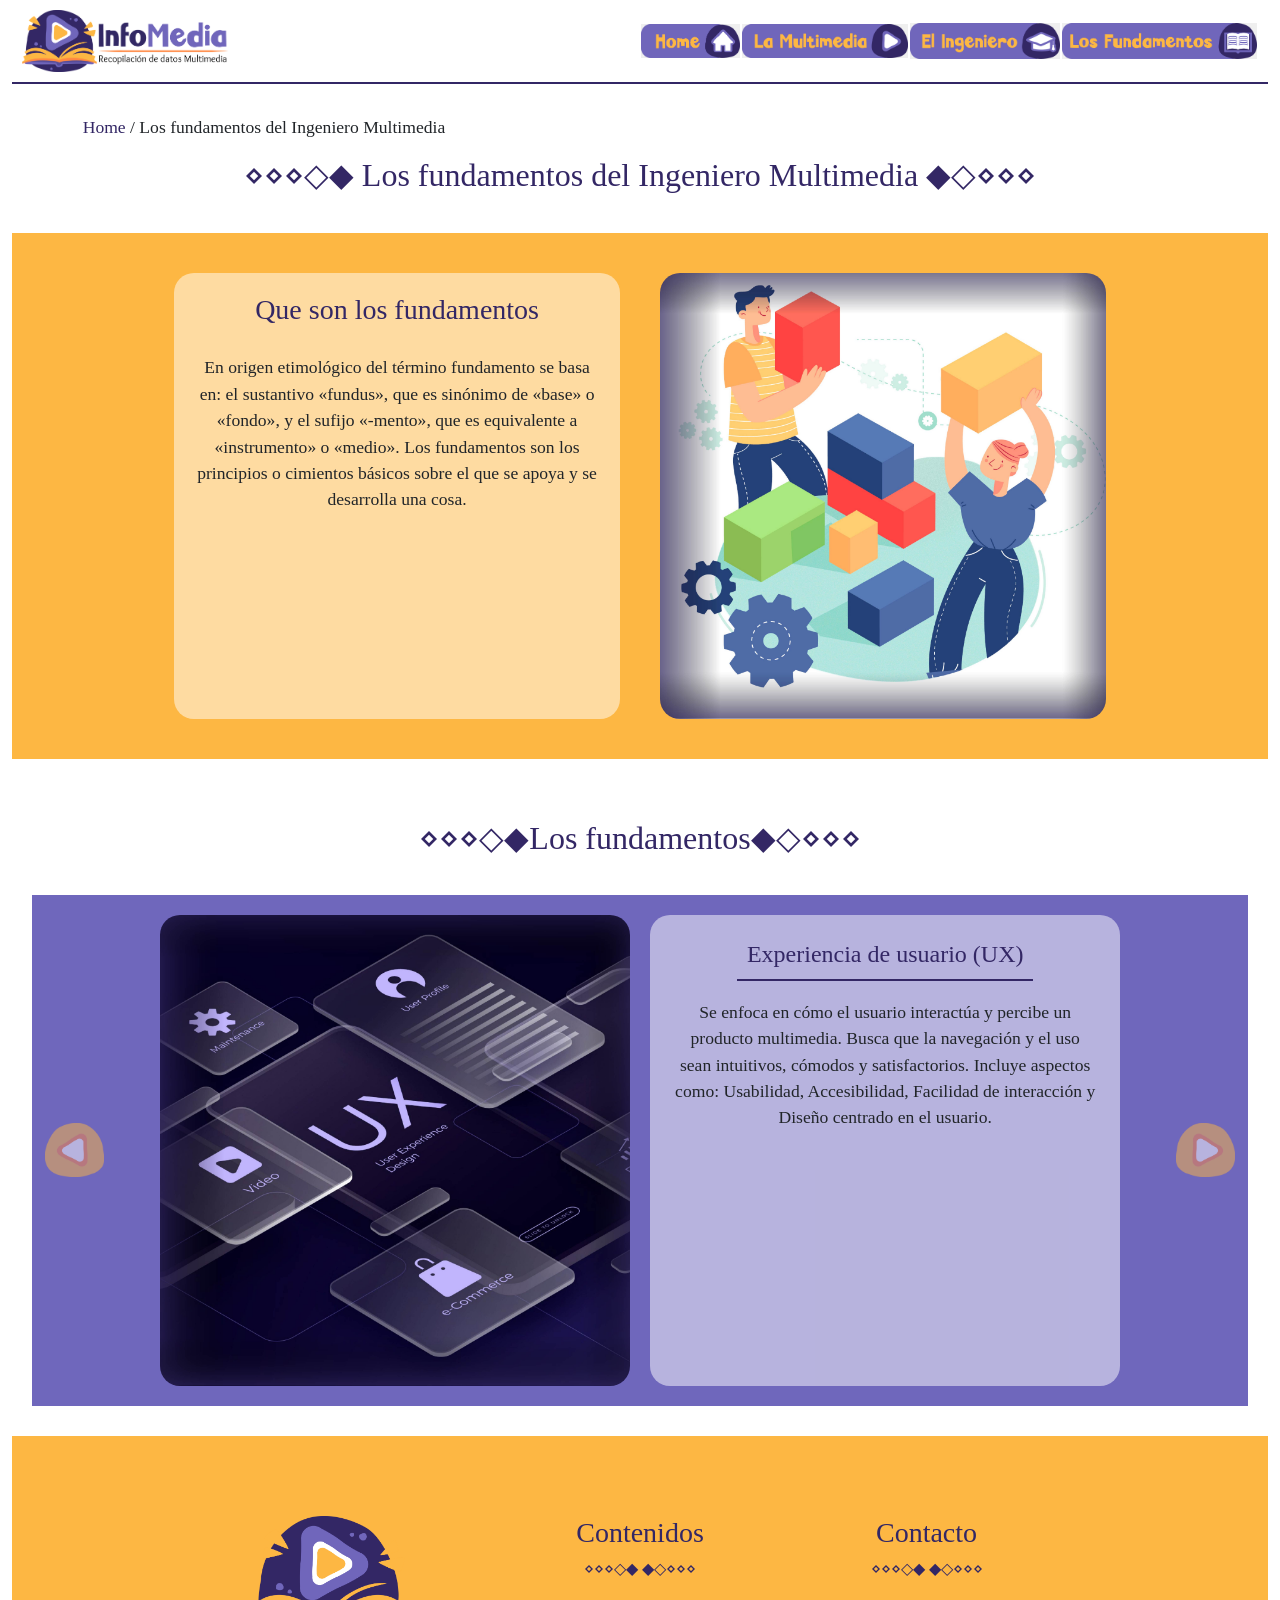
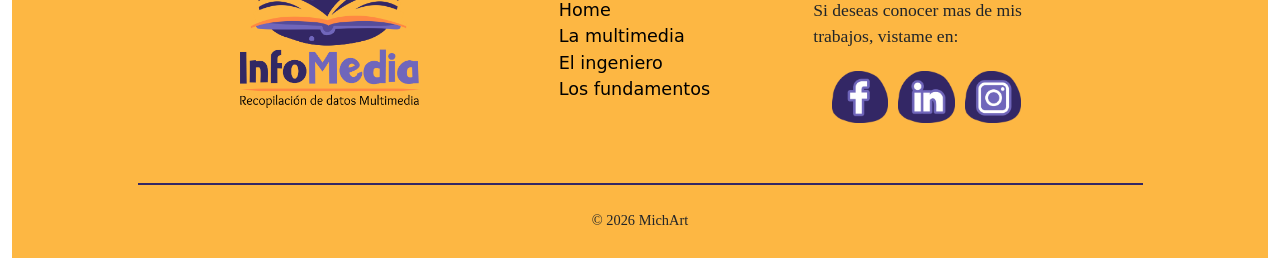
<file: los_fundamentos.html>
<!DOCTYPE html>
<html lang="es">

<head> 

    <!--Archivos Meta-->
    <meta charset="UTF-8">
    <meta http-equiv="X-UA-Compatible" content="IE=edge">
    <meta name="viewport" content="width=device-width, initial-scale=1.0">

    <!--Mis estilos externos-->
    <link rel="stylesheet" href="css/style.css">

    <!-- Bootstrap CSS link-->
    <link rel="stylesheet" href="css/bootstrap.min.css">

    <!--Titulo de la pagina-->
    <title>MultiInfo - HOME</title>

</head>

<body>
    <div class="container-fluid espacio">

        <!--Encabezado-->
        <div class="justifica_Enca padEn BordeEn">

            <div class="col-xs-10 col-sm-3 col-md-3 col-lg-2">
                <a href="index.html"><img src="images/barra_footer/logo.png" alt="Logo" class="ImaLogo"></a>
            </div>
            <div class="col-xs-10 col-sm-1 col-md-2 col-lg-4">

            </div>
            <div class="col-xs-10 col-sm-8 col-md-7 col-lg-6 justifica_Menu">
                <button class="BotonMenu ">
                    <a href="index.html" class="justifica_Menu contHome"><img src="images/barra_footer/BhomeN.png" alt="" class="BotonHome"></a>
                </button>
                <button class="BotonMenu">
                    <a href="la_multimedia.html" class="justifica_Menu contMulti"><img src="images/barra_footer/BMultiN.png" alt="" class="BotonMulti"></a>
                </button>
                <button class="BotonMenu">
                    <a href="el_ingeniero.html" class="justifica_Menu contInge"><img src="images/barra_footer/BIngeN.png" alt="" class="BotonInge"></a>
                </button>
                <button class="BotonMenu">
                    <a href="los_fundamentos.html" class="justifica_Menu contFunda"><img src="images/barra_footer/BFundaN.png" alt="" class="BotonFunda"></a>
                </button>
            </div>
        </div>

        <!--titulo de la pagina-->
        <div class="justy2 marTitulo justifica_Titulo">

            <div class=" col-sm-3 col-md-12 col-lg-12 marTitulo1 justifica_Titulo1">

                <div class=" col-sm-3 col-md-11 col-lg-11">
                    <p class="TextoTitulo3"><a href="index.html" class="TextoTitulo1">Home</a> / Los fundamentos del Ingeniero Multimedia</p>
                </div>

                <div class=" col-sm-3 col-md-11 col-lg-11 justifica_Titulo1">
                    <h2 class="TextoTitulo2">⋄⋄⋄◇◆ Los fundamentos del Ingeniero Multimedia ◆◇⋄⋄⋄</h2>
                </div>

            </div>

        </div>


        <!--Definición-->
        <div class="justifica_Cara_Multi marCara_Multi FondoCara2">
            <div class="col-xs-3 col-sm-3 col-md-11 col-lg-11 justifica_Cara_Multi3">
                <div class="CajaCara1 justifica_Cara_Multi2">
                    <h3 class="CajaCaratitulo">Que son los fundamentos</h3>
                    <p class="CajaCaratexto">En origen etimológico del término fundamento se basa en: el sustantivo «fundus», que es sinónimo de «base» o «fondo», y el sufijo «-mento», que es equivalente a «instrumento» o «medio». Los fundamentos son los principios o cimientos básicos sobre el que se apoya y se desarrolla una cosa.</p>
                </div>
                <div class="CajaCara justifica_Cara_Multi1">
                    <img src="images/Fundamentos/images/FundamentoDef.jpg" class="Imacara">
                </div>
            </div>
        </div>
        
        <!--Fundamentos dentro de la multimedia-->
        <div class="justifica_Gias_Multi marGias_Multi">
            <div class="col-xs-3 col-sm-3 col-md-11 col-lg-11 justifica_Gias_Multi1 marGias_Multi">
                <h2 class="TextTituGias">⋄⋄⋄◇◆Los fundamentos◆◇⋄⋄⋄</h2>
            </div>
            <div id="carouselExample1" class="carousel slide col-xs-3 col-sm-3 col-md-12 col-lg-12">
        
                <div class="carousel-inner GiaCaja2">
                    <div class="carousel-item active">
                        <div class="justifica_Gias_Multi2">
                            <div class="CajaGiasC">
                                <img src="images/Fundamentos/images/UX.jpg" class="ImageGias">
                            </div>
                            <div class="CajaGiasC1 justifica_Gias_Mult3">
                                <h4 class="GiasTitulo">Experiencia de usuario (UX)</h4>
                                <p class="GiasTexto">Se enfoca en cómo el usuario interactúa y percibe un producto multimedia. Busca que la navegación y el uso sean intuitivos, cómodos y satisfactorios. Incluye aspectos como: Usabilidad, Accesibilidad, Facilidad de interacción y Diseño centrado en el usuario. </p>
                            </div>
                        </div>
                    </div>
                    <div class="carousel-item">
                        <div class="justifica_Gias_Multi2">
                            <div class="CajaGiasC">
                                <img src="images/Fundamentos/images/ComunicacionV.jpg" class="ImageGias">
                            </div>
                            <div class="CajaGiasC1 justifica_Gias_Mult3">
                                <h4 class="GiasTitulo">Comunicación visual</h4>
                                <p class="GiasTexto">Es el fundamento encargado de la apariencia gráfica y la transmisión visual de la información. Utiliza elementos como colores, tipografía, formas, composición e ilustraciones para mejorar la comprensión y captar la atención del usuario. Su objetivo es lograr interfaces atractivas, organizadas y fáciles de interpretar.</p>
                            </div>
                        </div>
                    </div>
                    <div class="carousel-item">
                        <div class="justifica_Gias_Multi2">
                            <div class="CajaGiasC">
                                <img src="images/Fundamentos/images/Programacion.jpg" class="ImageGias">
                            </div>
                            <div class="CajaGiasC1 justifica_Gias_Mult3">
                                <h4 class="GiasTitulo">Programación</h4>
                                <p class="GiasTexto">Es la base técnica que permite el funcionamiento de aplicaciones, videojuegos, páginas web y sistemas interactivos. A través de lenguajes de programación se controlan acciones, animaciones, eventos y comportamientos dentro del producto multimedia.</p>
                            </div>
                        </div>
                    </div>
                    <div class="carousel-item">
                        <div class="justifica_Gias_Multi2">
                            <div class="CajaGiasC">
                                <img src="images/Fundamentos/images/Interactivo.jpg" class="ImageGias">
                            </div>
                            <div class="CajaGiasC1 justifica_Gias_Mult3">
                                <h4 class="GiasTitulo">Interactividad</h4>
                                <p class="GiasTexto">Permite la participación activa del usuario mediante acciones como hacer clic, tocar, arrastrar o responder a estímulos del sistema. La interactividad mejora la experiencia del usuario y hace que el contenido sea más dinámico y participativo.</p>
                            </div>
                        </div>
                    </div>
                    <div class="carousel-item">
                        <div class="justifica_Gias_Multi2">
                            <div class="CajaGiasC">
                                <img src="images/Fundamentos/images/Audiovisual.jpg" class="ImageGias">
                            </div>
                            <div class="CajaGiasC1 justifica_Gias_Mult3">
                                <h4 class="GiasTitulo">Producción audiovisual</h4>
                                <p class="GiasTexto">Comprende la creación y edición de contenido sonoro y visual, incluyendo: Audio, Música, Narración, Video y Efectos visuales. Este fundamento ayuda a generar experiencias más inmersivas y atractivas.</p>
                            </div>
                        </div>
                    </div>
                    <div class="carousel-item">
                        <div class="justifica_Gias_Multi2">
                            <div class="CajaGiasC">
                                <img src="images/Fundamentos/images/3D.jpg" class="ImageGias">
                            </div>
                            <div class="CajaGiasC1 justifica_Gias_Mult3">
                                <h4 class="GiasTitulo">Modelado y animación</h4>
                                <p class="GiasTexto">Se encarga de la creación y movimiento de personajes, objetos y escenarios en 2D o 3D. La animación permite representar acciones, emociones y efectos visuales que enriquecen la experiencia multimedia.</p>
                            </div>
                        </div>
                    </div>
                    <div class="carousel-item">
                        <div class="justifica_Gias_Multi2">
                            <div class="CajaGiasC">
                                <img src="images/Fundamentos/images/Narrativa.jpg" class="ImageGias">
                            </div>
                            <div class="CajaGiasC1 justifica_Gias_Mult3">
                                <h4 class="GiasTitulo">Narrativa digital (Storytelling)</h4>
                                <p class="GiasTexto">Consiste en la construcción de historias y contenidos narrativos dentro de medios digitales e interactivos. Busca conectar emocionalmente con el usuario mediante personajes, situaciones y secuencias que hagan más significativa la experiencia.</p>
                            </div>
                        </div>
                    </div>
                    <div class="carousel-item">
                        <div class="justifica_Gias_Multi2">
                            <div class="CajaGiasC">
                                <img src="images/Fundamentos/images/Gestion.jpg" class="ImageGias">
                            </div>
                            <div class="CajaGiasC1 justifica_Gias_Mult3">
                                <h4 class="GiasTitulo">Gestión de proyectos</h4>
                                <p class="GiasTexto">Es el proceso de planificación, organización y control de las etapas necesarias para desarrollar un producto multimedia. Incluye: Administración del tiempo, Distribución de tareas, Metodologías de trabajo y Coordinación de equipos</p>
                            </div>
                        </div>
                    </div>
                    <div class="carousel-item">
                        <div class="justifica_Gias_Multi2">
                            <div class="CajaGiasC">
                                <img src="images/Fundamentos/images/Tecnologia.jpg" class="ImageGias">
                            </div>
                            <div class="CajaGiasC1 justifica_Gias_Mult3">
                                <h4 class="GiasTitulo">Tecnologías multimedia</h4>
                                <p class="GiasTexto">Corresponde al conjunto de herramientas, plataformas y software utilizados para crear y distribuir contenidos multimedia. Incluye programas de: Diseño gráfico, Edición audiovisual, Desarrollo web, Animación y Motores de videojuegos</p>
                            </div>
                        </div>
                    </div>
                </div>

                <button class="BotonAnTipos" data-bs-target="#carouselExample1" data-bs-slide="prev">
                    <img src="images/HOME/iconos/BotonAh.png" alt="" class="BotonCam">
                </button>
                <button class="BotonDesTipos" data-bs-target="#carouselExample1" data-bs-slide="next">
                    <img src="images/HOME/iconos/BotonDh.png" alt="" class="BotonCam">
                </button>
            </div>
        </div>


        <!--Footer-->
        <div class="justifica_Footer marFooter">

            <div class="col-sm-3 col-md-12 col-lg-10 justifica_Footer1 marFooter1">

                <div class="CajaCoFooter">
                    <img src="images/barra_footer/logoC.png" alt="Logo" class="ImglogoF">
                </div>
                <div class="CajaCoFooter">
                     <h3 class="TextTituloFooter1">Contenidos</h3>
                     <p class="Separa1">
                        ⋄⋄⋄◇◆ ◆◇⋄⋄⋄
                    </p>
                    <ul class="TextLiFooter1">
                        <p>
                            <li><a href="index.html" class="linkAfooter">Home</a></li>
                            <li><a href="la_multimedia.html" class="linkAfooter">La multimedia</a></li>
                            <li><a href="el_ingeniero.html" class="linkAfooter">El ingeniero</a></li>
                            <li><a href="los_fundamentos.html" class="linkAfooter">Los fundamentos</a></li>
                        </p>
                    </ul>
                </div>
                <div class="CajaCoFooter">
                     <h3 class="TextTituloFooter1">Contacto</h3>
                     <p class="Separa1">
                        ⋄⋄⋄◇◆ ◆◇⋄⋄⋄
                    </p>
                    <p class="TextLiFooter">
                            Si deseas conocer mas de mis trabajos, vistame en:
                        </p>
                        <div class="CajaImagenIcono justifica_Footer1">
                            <img src="images/barra_footer/Face.png" alt="" class="ImagenIcono">
                            <img src="images/barra_footer/In.png" alt="" class="ImagenIcono">
                            <img src="images/barra_footer/Insta.png" alt="" class="ImagenIcono">
                        </div>
                </div>
            </div>


            <div class="col-sm-3 col-md-12 col-lg-12 DerechosCaja">
                <div class="DerechosCaja1">
                    <p class="DerechosText">© 2026 MichArt</p>
                </div>
            </div>
        </div>

    </div>


    <script src="js/bootstrap.js"></script>

    <script>
        const fT = document.querySelector('.DefT');
        const It = document.querySelectorAll('.DefIt');
        const nexBtn = document.querySelector('.Nex');
        const preBtn = document.querySelector('.Pre');

        let index = 0;

        nexBtn.addEventListener('click', () => {
            if (index < It.length - 1) {
                index++;
                fT.style.transform = `translateX(-${index * 100}%)`;
            }
        });

        preBtn.addEventListener('click', () => {
            if (index > 0) {
                index--;
                fT.style.transform = `translateX(-${index * 100}%)`;
            }
        });
    </script>

</body>

</html>
</file>
<file: css/style.css>
/*ESTILOS GENERALES*/
* {
    box-sizing: border-box;
}
h1,h2,h3,h4,h5,h6{
    font-family: 'PESTARA';
}
p{
    font-family: 'Overlock';
}


/*.................................................Encabezado..................................................*/

/*.................................................Generales...................................................*/
.justifica_Enca{
    display: flex;
    justify-content: center;
    align-items: center;
}
.padEn{
    padding: 10px;
    position: sticky;
    z-index: 1000;
    background-color: white;
    top: 0;
    left: 0;
}
.BordeEn{
    border-bottom: 2px solid #332765;
}


/*.................................................Logo........................................................*/
.ImaLogo{
    width: 100%;
}


/*..............................................Botones menu...................................................*/
.justifica_Menu{
    display: flex;
    justify-content: center;
    align-items: center;
}
.BotonMenu{
    padding: 0px;
    margin-top: 0px;
    margin-bottom: 0px;
    margin-left: 1px;
    margin-right: 1px;
    background-color: none;
    border: none;
}


.BotonHome{
    width: 100%;
}
.contHome:hover{
    content: url("../images/barra_footer/BhomeH.png");
    width: 100%;
}


.BotonMulti{
    width: 100%;
}
.contMulti:hover{
    content: url("../images/barra_footer/BMultiH.png");
    width: 100%;
}


.BotonInge{
    width: 100%;
}
.contInge:hover{
    content: url("../images/barra_footer/BIngeH.png");
    width: 100%;
}


.BotonFunda{
    width: 100%;
}
.contFunda:hover{
    content: url("../images/barra_footer/BFundaH.png");
    width: 100%;
}




/*...............................................FOOTER..................................................*/

/*..............................................Generales................................................*/
.justifica_Footer{
    display: flex;
    justify-content: center;
    align-items: center;
    flex-direction: column;
}
.marFooter{
    margin-top: 10px;
    margin-bottom: 0;
    padding: 25px;
    padding-bottom: 10px;
    background-color: #FDB743;
}

/*..............................................Primera caja.............................................*/
.marFooter1{
    padding: 25px;
    margin-bottom: 25px;
    border-bottom: 2px solid #332765;
}
.justifica_Footer1{
    display: flex;
    justify-content: center;
}
.CajaCoFooter{
    width: 30%;
    padding: 30px;
}

/*...................................................Logo.................................................*/
.ImglogoF{
    width: 80%;
}


/*................................................Contenidos..............................................*/
.TextTituloFooter1{
    text-align: center;
    color: #332765;
}
.Separa1{
    display: flex;
    justify-content: center;
    color: #332765;
}
.TextLiFooter{
    font-size: 1.1em;
}
.TextLiFooter1{
    list-style: none;
}
.linkAfooter{
    text-decoration:none;
    color: black;
    font-size: 1.1em;
}
.linkAfooter:hover{
    text-decoration:none;
    color:#6F67BC;
}

/*...............................................Iconos redes.............................................*/
.CajaImagenIcono{
    width: 100%;
}
.ImagenIcono{
    width: 25%;
    margin: 5px;
}
/*.............................................Derechos de autor...........................................*/
.DerechosCaja{
    display: flex;
    justify-content: center;
}
.DerechosCaja{
    display: flex;
    justify-content: center;
    width: 20%;
}
.DerechosText{
    font-size: 0.9em;
}




/*.................................................HOME........................................................*/


/*...........................................Banner Principal..................................................*/

/*..............................................Generales......................................................*/
.justifica_Banner{
    display: flex;
    justify-content: center;
    align-items: center;
}
.marBanner{
    margin-top: 10px;
    margin-bottom: 10px;
}

/*............................................Contenido texto..................................................*/
.justifica_TextB{
    display: flex;
    justify-content: center;
    align-items: center;
}
.PadTextB{
    padding: 20px;
    margin: 25px;
}
.TamaFuente{
    font-size: 1.2em;
    text-align: center;
}
.TamaFuenteT{
    text-align: center;
    color: #332765;
}
.BotonBannerM{
    padding: 0px;
    margin-top: 0px;
    margin-bottom: 0px;
    margin-left: 1px;
    margin-right: 1px;
    background-color: transparent;
    border: none;
    width: 35%;
}
.BotonMH{
    width: 100%;
}
.BotonMH:hover{
    content: url("../images/HOME/iconos/BotonSmH.png");
    width: 100%;
}

.justifica_TextB1{
    display: flex;
    justify-content: center;
    align-items: center;
    flex-direction: column;
}
.PadTextB1{
    padding: 35px;
}
.colorB1{
    background-color: rgba(255, 255, 255, 0.5);
    border-radius: 15px;
}


/*............................................Botones Carrusel.................................................*/
.BotonCam{
    width: 80%;
}

.fondoC1{
    background-image: url("../images/HOME/images/multi_ima.jpg");
    background-size: 100%;
    background-position: center;
    padding-bottom: 30px;
    padding-top: 30px;
}
.fondoC2{
    background-image: url("../images/HOME/images/Inge_ima.jpg");
    background-size: 100%;
    background-position: center;
    padding-bottom: 30px;
    padding-top: 30px;
}
.fondoC3{
    background-image: url("../images/HOME/images/Funda_image.jpg");
    background-size: 100%;
    background-position: center;
    padding-bottom: 30px;
    padding-top: 30px;
}


.BotonAn{
    position:absolute;
    top:0;
    bottom:0;
    z-index:1;
    display:flex;
    align-items:center;
    justify-content: center;
    width:7%;
    background:0 0;
    border:0;
    opacity:.5;
    transition:opacity .15s ease;
    left: 0;
}
.BotonAn:hover{
    opacity:.9
}

.BotonDes{
    position:absolute;
    top:0;
    bottom:0;
    z-index:1;
    display:flex;
    align-items:center;
    justify-content: center;
    width:7%;
    background:0 0;
    border:0;
    opacity:.5;
    transition:opacity .15s ease;
    right: 0;
}
.BotonDes:hover{
    opacity:.9
}

/*..............................................Contenidos...........................................*/

/*..............................................Generales............................................*/
.justifica_Conte{
    display: flex;
    justify-content: center;
    align-items: center;
    flex-direction: column;
}
.marConte{
    margin-top: 30px;
    margin-bottom: 30px;
}

/*...............................................Botones...............................................*/
.justifica_ConteB{
    display: flex;
    justify-content: center;
    align-items: center;
}
.BotonMedia{
    padding: 0px;
    margin-top: 0px;
    margin-bottom: 0px;
    margin-left: 10px;
    margin-right: 10px;
    background-color: transparent;
    border: none;
    width: 25%;
}
.BotonMediaM{
    width: 100%;
}
.BotonMediaM:hover{
    width: 96%;
    margin: 5px;
}


/*..........................................Sobre el proyecto.............................................*/

/*...............................................Generales................................................*/
.justifica_Proye{
    display: flex;
    justify-content: center;
    align-items: center;
    flex-direction: column;
}
.marProye{
    margin-top: 10px;
    margin-bottom: 10px;
    padding: 25px;
    background-color: #6F67BC;
}


.justifica_Proye1{
    display: flex;
    justify-content: center;
}
.FondoProye{
    background-color: rgba(255, 255, 255, 0.5);
    border-radius: 15px;
}

.TextTituloProye{
    margin: 30px;
    color: #FDB743;
}

.CajaCoProye{
    width: 45%;
    margin: 30px;
    border-radius: 20px;
    overflow: hidden;
}
.CajaCoProye1{
    width: 45%;
    margin: 20px;
    padding-bottom: 40px;
    padding-top: 40px;
    border-radius: 20px;
    overflow: hidden;
}

.TextContProye{
    font-size: 1.2em;
    text-align: center;
}
.Image_Proyecto1{
    width: 100%;
}

/*...............................................Fin del HOME...........................................*/








/*..............................................La multimedia............................................*/



/*...........................................Titulo de la pagina.........................................*/

/*................................................Generales..............................................*/
.justifica_Titulo{
    display: flex;
    justify-content: center;
    align-items: center;
    flex-direction: column;
}
.marTitulo{
    margin-top: 10px;
    margin-bottom: 10px;
    padding: 10px;
}
.justifica_Titulo1{
    display: flex;
    justify-content: center;
    align-items: center;
    flex-direction: column;
}
.marTitulo1{
    padding: 10px;
}

/*.................................................Textos..................................................*/
.TextoTitulo1{
    text-decoration:none;
    color: #332765;
}
.TextoTitulo1:hover{
    text-decoration:none;
    color:#6F67BC;
}
.TextoTitulo3{
    font-size: 1.1em;
}
.TextoTitulo2{
    color: #332765;
}




/*.........................................Definicion Multimedia.........................................*/

/*................................................Generales..............................................*/
.justifica_Definicion_Multi{
    display: flex;
    justify-content: center;
    align-items: center;
}
.marDefi_Multi{
    margin-top: 10px;
    margin-bottom: 10px;
    background-color: #6F67BC;
}
.marDefi_Multi1{
    padding: 15px;
    background-color: rgba(255, 255, 255, 0.5);
    margin-top: 20px;
    margin-bottom: 20px;
    border-radius: 20px;
}
.justifica_Definicion_Multi1{
    display: flex;
    justify-content: center;
    align-items: center;
    flex-direction: column;
}


/*.................................................Temas................................................*/

.DefiTama{
    width: 60%;
    margin-left: 10px;
    margin-right: 10px;
    border-radius: 20px;
    overflow: hidden;
}
.DefiTama1{
    width: 40%;
    border-radius: 20px;
    overflow: hidden;
    margin-left: 10px;
    margin-right: 10px;
}
.DefiCaja{
    width: 100%;
}

.DefiCajaB{
    position: relative;
    width: 100%;
    overflow: hidden;
    margin: auto;
}
.DefiCajaB1{
    display: flex;
    transition: transform 0.4s ease;
}
.DefiCajaBConten{
    min-width: 100%;
    text-align: center;
    background-color: rgba(255, 255, 255, 0.7);
}

.Next{
    padding: 0px;
    margin-top: 0px;
    margin-bottom: 0px;
    margin-left: 1px;
    margin-right: 1px;
    background-color: transparent;
    border: none;
    width: 10%;
    margin-top: 20px;
    margin-bottom: 20px;
    margin-left: 10px;
    margin-right: 10px;
}
.Pre{
    padding: 0px;
    margin-top: 0px;
    margin-bottom: 0px;
    margin-left: 1px;
    margin-right: 1px;
    background-color: transparent;
    border: none;
    width: 10%;
    margin-top: 20px;
    margin-bottom: 20px;
    margin-left: 10px;
    margin-right: 10px;
}

.ButtonDefi1{
    width: 100%;
}
.ButtonDefi1:hover{
    content: url("../images/HOME/iconos/BotonAh.png");
    width: 100%;
}
.ButtonDefi2{
    width: 100%;
}
.ButtonDefi2:hover{
    content: url("../images/HOME/iconos/BotonDh.png");
    width: 100%;
}

.ImagenDefi{
    width: 100%;
}

.CajaDefiUnoA{
    color: #332765;
    padding-top: 15px;
}
.CajaDefiUnoB{
    padding: 15px;
}
.TextoDef1{
    font-size: 1.2em;
}





/*.........................................Tipos de formato Multimedia.......................................*/

/*................................................Generales..................................................*/
.justifica_TiposF_Multi{
    display: flex;
    justify-content: center;
    align-items: center;
    flex-direction: column;
}
.marTiposF_Multi{
    margin-top: 10px;
    margin-bottom: 10px;
}
.justifica_TiposF_Multi1{
    display: flex;
    justify-content: center;
    align-items: center;
}
.marTiposF_Multi1{
    padding: 10px;
}

/*............................................Contenido texto..................................................*/
.TextTituloTiposF{
    margin: 30px;
    color: #332765;
}

.justifica_TiposF_Multi_cajas{
    display: flex;
    justify-content: center;
    align-items: center;
}
.PadTiposF_Multi_cajas{
    padding: 20px;
    margin: 25px;
    height: 25em;
}

.TamCajaTipo{
    width: 30%;
}

.ImagenTM1{
    width: 100%;
    height: 100%;
    object-fit: cover;

}

.Gira{
    transition: transform 0.8s;
    transform-style: preserve-3d;
    position: relative;

    width: 30%;
    height: 100%;
    margin: 15px;
}

/* Giro al pasar el mouse */
.Gira:hover{
    transform: rotateY(180deg);
}

.Gira1,.Gira2a,.Gira2b,.Gira2c,.Gira2d,.Gira2e,.Gira2f{
    backface-visibility: hidden;
    border-radius: 20px;
    overflow: hidden;
    position: absolute;
     width: 100%;
    height: 100%;
}

.Gira1{
    display: flex;
    flex-direction: column;
    justify-content: center;
    align-items: center;
    width: 100%;
}

.Gira2a{
    display: flex;
    flex-direction: column;
    justify-content: center;
    align-items: center;
    width: 100%;
    transform: rotateY(180deg);
    background: linear-gradient(rgba(255, 255, 255, 0.3), rgba(255, 255, 255, 0.3)), url("../images/Multimedia/images/Texto.jpg");
    background-size: cover;
    background-color: #332765;
}
.Gira2b{
    display: flex;
    flex-direction: column;
    justify-content: center;
    align-items: center;
    width: 100%;
    transform: rotateY(180deg);
    background: linear-gradient(rgba(255, 255, 255, 0.3), rgba(255, 255, 255, 0.3)), url("../images/Multimedia/images/Sonido.jpg");
    background-size: cover;
    background-color: #332765;
}
.Gira2c{
    display: flex;
    flex-direction: column;
    justify-content: center;
    align-items: center;
    width: 100%;
    transform: rotateY(180deg);
    background: linear-gradient(rgba(255, 255, 255, 0.3), rgba(255, 255, 255, 0.3)), url("../images/Multimedia/images/Video.jpg");
    background-size: cover;
    background-color: #332765;
}
.Gira2d{
    display: flex;
    flex-direction: column;
    justify-content: center;
    align-items: center;
    width: 100%;
    transform: rotateY(180deg);
    background: linear-gradient(rgba(255, 255, 255, 0.3), rgba(255, 255, 255, 0.3)), url("../images/Multimedia/images/Imagen.jpg");
    background-size: cover;
    background-color: #332765;
}
.Gira2e{
    display: flex;
    flex-direction: column;
    justify-content: center;
    align-items: center;
    width: 100%;
    transform: rotateY(180deg);
    background: linear-gradient(rgba(255, 255, 255, 0.3), rgba(255, 255, 255, 0.3)), url("../images/Multimedia/images/Animacion.jpg");
    background-size: cover;
    background-color: #332765;
}
.Gira2f{
    display: flex;
    flex-direction: column;
    justify-content: center;
    align-items: center;
    width: 100%;
    transform: rotateY(180deg);
    background: linear-gradient(rgba(255, 255, 255, 0.3), rgba(255, 255, 255, 0.3)), url("../images/Multimedia/images/Grafico.jpg");
    background-size: cover;
    background-color: #332765;
}
.CajaTtitulo{
    color: #332765;
    background-color: rgba(255, 255, 255, 0.5);
    padding: 10px;
}
.CajaTtexto{
    font-size: 1.1em;
    text-align: center;
    background-color: rgba(255, 255, 255, 0.5);
    padding: 10px;
}


/*............................................Botones Carrusel.................................................*/

.BotonAnTipos{
    position:absolute;
    top:0;
    bottom:0;
    z-index:1;
    display:flex;
    align-items:center;
    justify-content: center;
    width:7%;
    background:0 0;
    border:0;
    opacity:.5;
    transition:opacity .15s ease;
    left: 0;
}
.BotonAnTipos:hover{
    opacity:.9
}

.BotonDesTipos{
    position:absolute;
    top:0;
    bottom:0;
    z-index:1;
    display:flex;
    align-items:center;
    justify-content: center;
    width:7%;
    background:0 0;
    border:0;
    opacity:.5;
    transition:opacity .15s ease;
    right: 0;
}
.BotonDesTipos:hover{
    opacity:.9
}







/*......................................Caracteristicas de la Multimedia.....................................*/

/*................................................Generales..................................................*/
.justifica_Cara_Multi{
    display: flex;
    justify-content: center;
    align-items: center;
    flex-direction: column;
}
.marCara_Multi{
    margin-top: 10px;
    margin-bottom: 10px;
    padding: 20px;
}
.FondoCara{
    background-color: #6F67BC;
}
.FondoCara2{
    background-color: #FDB743;
}



/*................................................Titulo..................................................*/
.justifica_Cara_Multi1{
    display: flex;
    justify-content: center;
    align-items: center;
}
.marCara_Multi1{
    padding: 10px;
}
.TextTituloCara{
    margin: 30px;
    color: #FDB743;
}
.TextTituloCara1{
    margin: 30px;
    color: #332765;
}

/*................................................Cajas contenidos..................................................*/
.justifica_Cara_Multi2{
    display: flex;
    align-items: center;
    flex-direction: column;
}
.justifica_Cara_Multi3{
    display: flex;
    justify-content: center;

}
.CajaCara{
    width: 40%;
    margin: 20px;
    border-radius:20px;
    overflow: hidden;
}
.CajaCara1{
    width: 40%;
    margin: 20px;
    padding: 10px;
    background-color:  rgba(255, 255, 255, 0.5);
    border-radius:20px;
}
.CajaCara2{
    width: 40%;
    margin: 20px;
    padding: 10px;
    background-color:  rgba(117, 109, 189, 0.5);
    border-radius:20px;
}
.Imacara{
    width: 100%;
}
.lineaCara{
    border-bottom: 2px solid #332765;
}


/*................................................Cajas texto..................................................*/
.CajaCaratitulo{
    color: #332765;
    padding: 10px;
}
.CajaCaratexto{
    font-size: 1.1em;
    text-align: center;
    padding: 10px;
}





/*..........................................Tipologias Mulrimedia...........................................*/

/*................................................Generales..................................................*/
.justifica_Gias_Multi{
    display: flex;
    justify-content: center;
    align-items: center;
    flex-direction: column;
}
.marGias_Multi{
    margin-top: 10px;
    margin-bottom: 10px;
    padding: 20px;
}

/*................................................Titulo..................................................*/
.justifica_Gias_Multi1{
    display: flex;
    justify-content: center;
    align-items: center;
}
.marGias_Multi1{
    padding: 10px;
}
.TextTituloGias{
    margin: 30px;
    color: #332765;
}


/*................................................Caja carrusel..................................................*/
.GiaCaja{
    padding: 20px;
    background-color: #FDB743;
}
.GiaCaja2{
    padding: 20px;
    background-color: #6F67BC;
}

/*................................................Caja carrusel contenido..................................................*/
.justifica_Gias_Multi2{
    display: flex;
    justify-content: center;
}
.justifica_Gias_Mult3{
    display: flex;
    align-items: center;
    flex-direction: column;
}
.CajaGiasC{
    width: 40%;
    margin-left: 10px;
    margin-right: 10px;
    border-radius:20px;
    overflow: hidden;
}
.CajaGiasC1{
    width: 40%;
    margin-left: 10px;
    margin-right: 10px;
    padding: 15px;
    border-radius:20px;
    background-color:  rgba(255, 255, 255, 0.5);
}
.ImageGias{
    width: 100%;
}
.TextTituGias{
    color: #332765;
}
.GiasTitulo{
    color: #332765;
    padding: 10px;
    border-bottom: 2px solid #332765;
}
.GiasTexto{
    font-size: 1.1em;
    text-align: center;
    padding: 10px;
}



/*..........................................Tipologias Multimedia...........................................*/

/*................................................Generales..................................................*/
.justifica_Fase_Multi{
    display: flex;
    justify-content: center;
    align-items: center;
    flex-direction: column;
}
.marFase_Multi{
    margin-top: 10px;
    margin-bottom: 10px;
    padding: 20px;
}

/*................................................Titulo..................................................*/
.justifica_Fase_Multi1{
    display: flex;
    justify-content: center;
    align-items: center;
}
.marFase_Multi1{
    padding: 10px;
}
.TextTituloFase{
    margin: 20px;
    color: #332765;
}

/*................................................Video..................................................*/
.videoMulti{
    border-radius:20px;
    overflow: hidden;
    border: 2px solid #332765;
}







/*..............................................El Ingeniero............................................*/



/*...........................................Contenido de botones.........................................*/

/*................................................Generales..............................................*/
.justifica_Campos_Inge{
    display: flex;
    justify-content: center;
    align-items: center;
    flex-direction: column;
}
.marCampos_Inge{
    margin-top: 10px;
    margin-bottom: 10px;
    padding: 10px;
}
.FondoCampos{
    background-color: #6F67BC;
}

/*................................................Titulo..............................................*/
.justifica_Campos_Inge1{
    display: flex;
    justify-content: center;
    align-items: center;
}
.marCampos_Inge1{
    padding: 10px;
}
.TituloCampos{
    margin: 20px;
    color: #FDB743;
}

/*................................................Botones navegacion..............................................*/
.botonCampo{
    list-style: none;
    padding: 10px;
}
.BotonCampo1{
    width: 15%;
}
.BotonCampo2{
    width: 17%;
}
.CajaCam{
    margin-top: 20px;
}
.radioCam{
    border-radius: 20px 20px 0px 0px;
    background-color: white;
}

.BotonCajaTag{
    padding: 0px;
    margin-top: 0px;
    margin-bottom: 0px;
    margin-left: 1px;
    margin-right: 1px;
    background-color: transparent;
    border: none;
}

.BotonCajaTag_ani{
    width: 100%;
}
.BotonCajaTag_ani:hover{
    content: url("../images/Multimedia/iconos/AniH.png");
    width: 100%;
}

.BotonCajaTag_apli{
    width: 100%;
}
.BotonCajaTag_apli:hover{
    content: url("../images/Multimedia/iconos/ApliH.png");
    width: 100%;
}

.BotonCajaTag_mark{
    width: 100%;
}
.BotonCajaTag_mark:hover{
    content: url("../images/Multimedia/iconos/MarkH.png");
    width: 100%;
}

.BotonCajaTag_vide{
    width: 100%;
}
.BotonCajaTag_vide:hover{
    content: url("../images/Multimedia/iconos/VideH.png");
    width: 100%;
}

.BotonCajaTag_edu{
    width: 100%;
}
.BotonCajaTag_edu:hover{
    content: url("../images/Multimedia/iconos/EduH.png");
    width: 100%;
}


/*................................................Contenido Campos..............................................*/
.justifica_Campos_Co{
    display: flex;
    justify-content: center;
    align-items: center;
    margin: 20px;
}
.justifica_Campos_Co1{
    display: flex;
    justify-content: center;
    align-items: center;
    flex-direction: column;
}
.FondoCampos1{
    background-color:  rgba(255, 255, 255, 0.5);
    border-radius: 0px 0px 20px 20px ;
}
.CajaCoCamp{
    width: 50%;
    margin-left: 10px;
    margin-right: 10px;
    background-color:  rgba(255, 255, 255, 0.5);
    border-radius: 20px;
}
.CajaCoCamp1{
    width: 40%;
    margin-left: 10px;
    margin-right: 10px;
    border-radius: 20px;
    overflow: hidden;
}
.ImaCoCamp{
    width: 100%;
}
.CampoTitulo{
    color: #332765;
    padding: 10px;
    border-bottom: 2px solid #332765;
}
.CampoTexto{
    font-size: 1.1em;
    text-align: center;
    padding: 10px;
}
</file>
